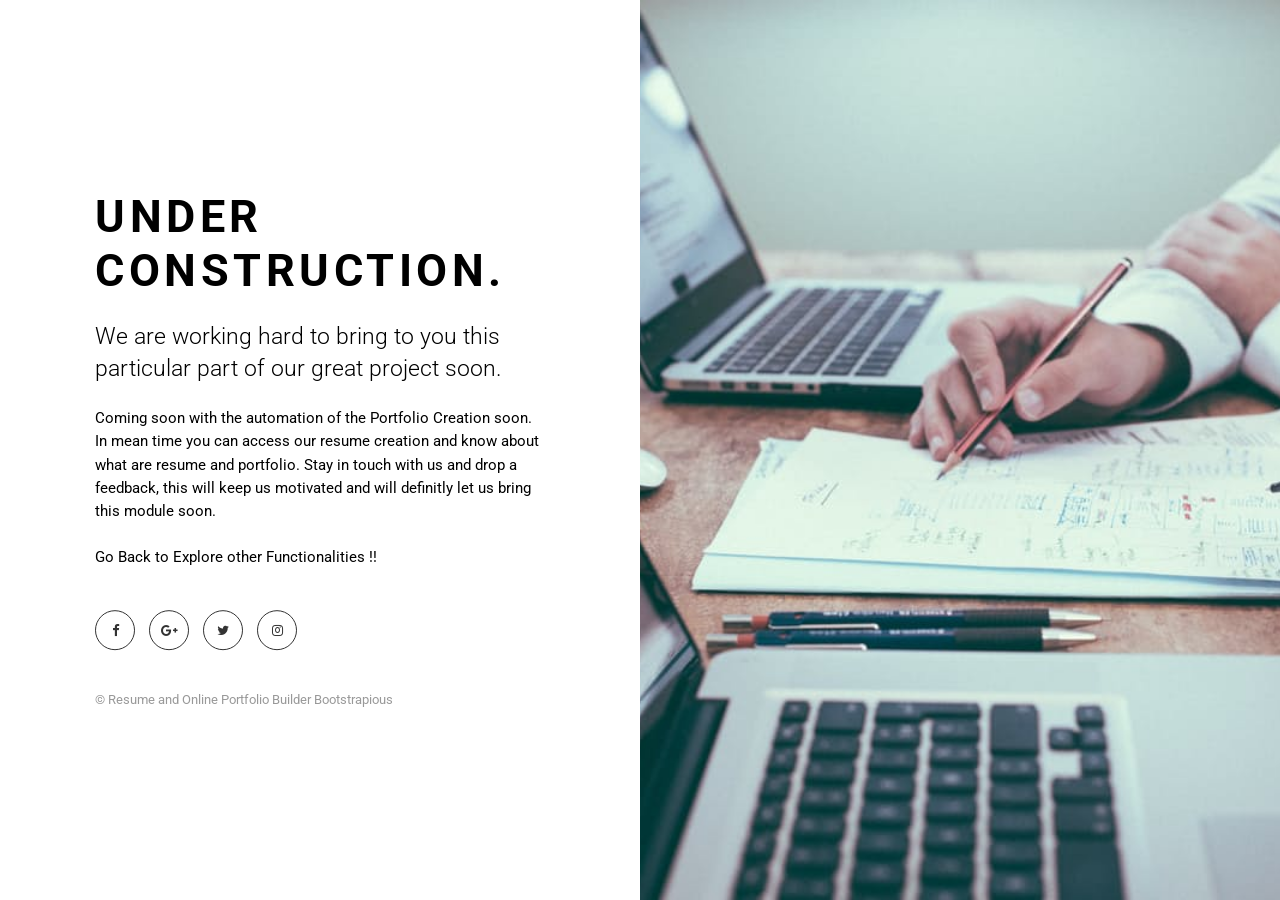
<file: UnderConstruction/index.html>
<!DOCTYPE html>
<html>
  <head>
    <meta charset="utf-8">
    <meta http-equiv="X-UA-Compatible" content="IE=edge">
    <title>Bootstrap Under Construction - Template by Bootstrapious.com</title>
    <meta name="description" content="">
    <meta name="viewport" content="width=device-width, initial-scale=1">
    <meta name="robots" content="all,follow">
    <!-- Bootstrap CSS-->
    <link rel="stylesheet" href="css/bootstrap.min.css">
    <!-- Font Awesome CSS-->
    <link rel="stylesheet" href="css/font-awesome.min.css">
    <!-- Google fonts - Roboto for copy, Montserrat for headings-->
    <link rel="stylesheet" href="http://fonts.googleapis.com/css?family=Roboto:300,400,700">
    <!-- theme stylesheet-->
    <link rel="stylesheet" href="css/style.default.css" id="theme-stylesheet">
    <!-- Custom stylesheet - for your changes-->
    <link rel="stylesheet" href="css/custom.css">
    <!-- Favicon-->
    <link rel="shortcut icon" href="favicon.png">
    <!-- Tweaks for older IEs--><!--[if lt IE 9]>
        <script src="https://oss.maxcdn.com/html5shiv/3.7.2/html5shiv.min.js"></script>
        <script src="https://oss.maxcdn.com/respond/1.4.2/respond.min.js"></script><![endif]-->
  </head>
  <body>
    <div class="container-fluid">
      <div class="row intro">
        <div class="col-md-6 col-sm-8 intro-left"> 
          <div class="intro-left-content">
            <p></p>
            <h1>Under construction.</h1>
            <p class="lead">We are working hard to bring to you this particular part of our great project soon.</p>
            <p>Coming soon with the automation of the Portfolio Creation soon. In mean time you can access our resume creation and know about what are resume and portfolio. Stay in touch with us and drop a feedback, this will keep us motivated and will definitly let us bring this module soon.</p>
              
              <p>Go Back to Explore other Functionalities !! </p>
            <p class="social"><a href="https://www.facebook.com/9039AS" class="external facebook"><i class="fa fa-facebook"></i></a>
                <a href="https://plus.google.com/u/0/111420439909743483241" class="external gplus"><i class="fa fa-google-plus"></i></a>
                <a href="https://twitter.com/ansh07shiv" class="external twitter"><i class="fa fa-twitter"></i></a>
                <a href="https://www.instagram.com/ansh._.shiv/" title="" class="external instagram"><i class="fa fa-instagram"></i></a>
                </p>
            <p class="credit">&copy; Resume and Online Portfolio Builder <a href="https://bootstrapious.com/coming-soon-themes" class="external">Bootstrapious</a>  </p>
            <!-- Please do not remove the backlink to bootstrapious unless you support us at http://bootstrapious.com/donate. It is part of the license conditions. Thanks for understanding :) -->
          </div>
        </div>
        <div style="background-image: url('img/pexels-photo-40120.jpg');" class="col-md-6 col-sm-4 intro-right background-gray"></div>
      </div>
    </div>
    <!-- Javascript files-->
    <script src="https://ajax.googleapis.com/ajax/libs/jquery/1.11.0/jquery.min.js"></script>
    <script src="js/bootstrap.min.js"></script>
    <script src="js/jquery.cookie.js"> </script>
    <script src="js/front.js"></script>
    <!-- Google Analytics: change UA-XXXXX-X to be your site's ID.-->
    <!---->
    <script>
      (function(b,o,i,l,e,r){b.GoogleAnalyticsObject=l;b[l]||(b[l]=
      function(){(b[l].q=b[l].q||[]).push(arguments)});b[l].l=+new Date;
      e=o.createElement(i);r=o.getElementsByTagName(i)[0];
      e.src='//www.google-analytics.com/analytics.js';
      r.parentNode.insertBefore(e,r)}(window,document,'script','ga'));
      ga('create','UA-XXXXX-X');ga('send','pageview');
    </script>
  </body>
</html>
</file>
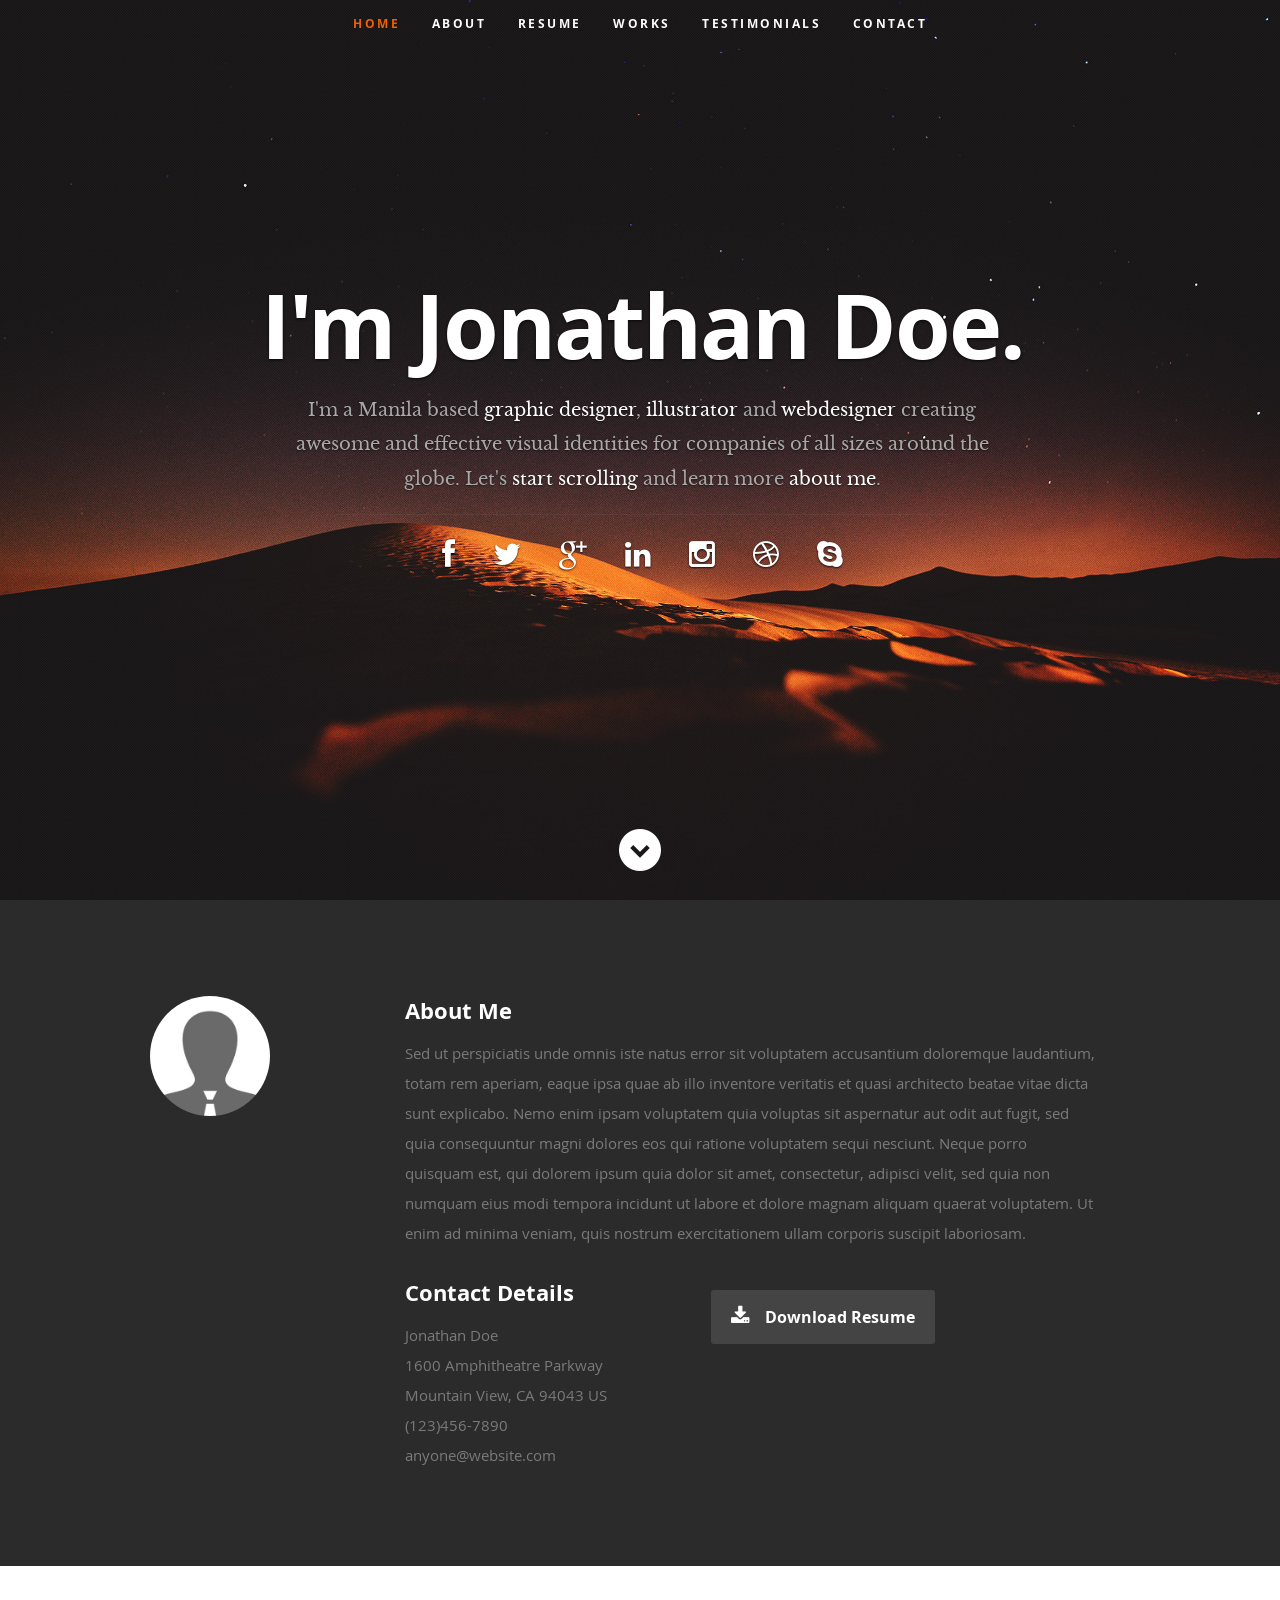
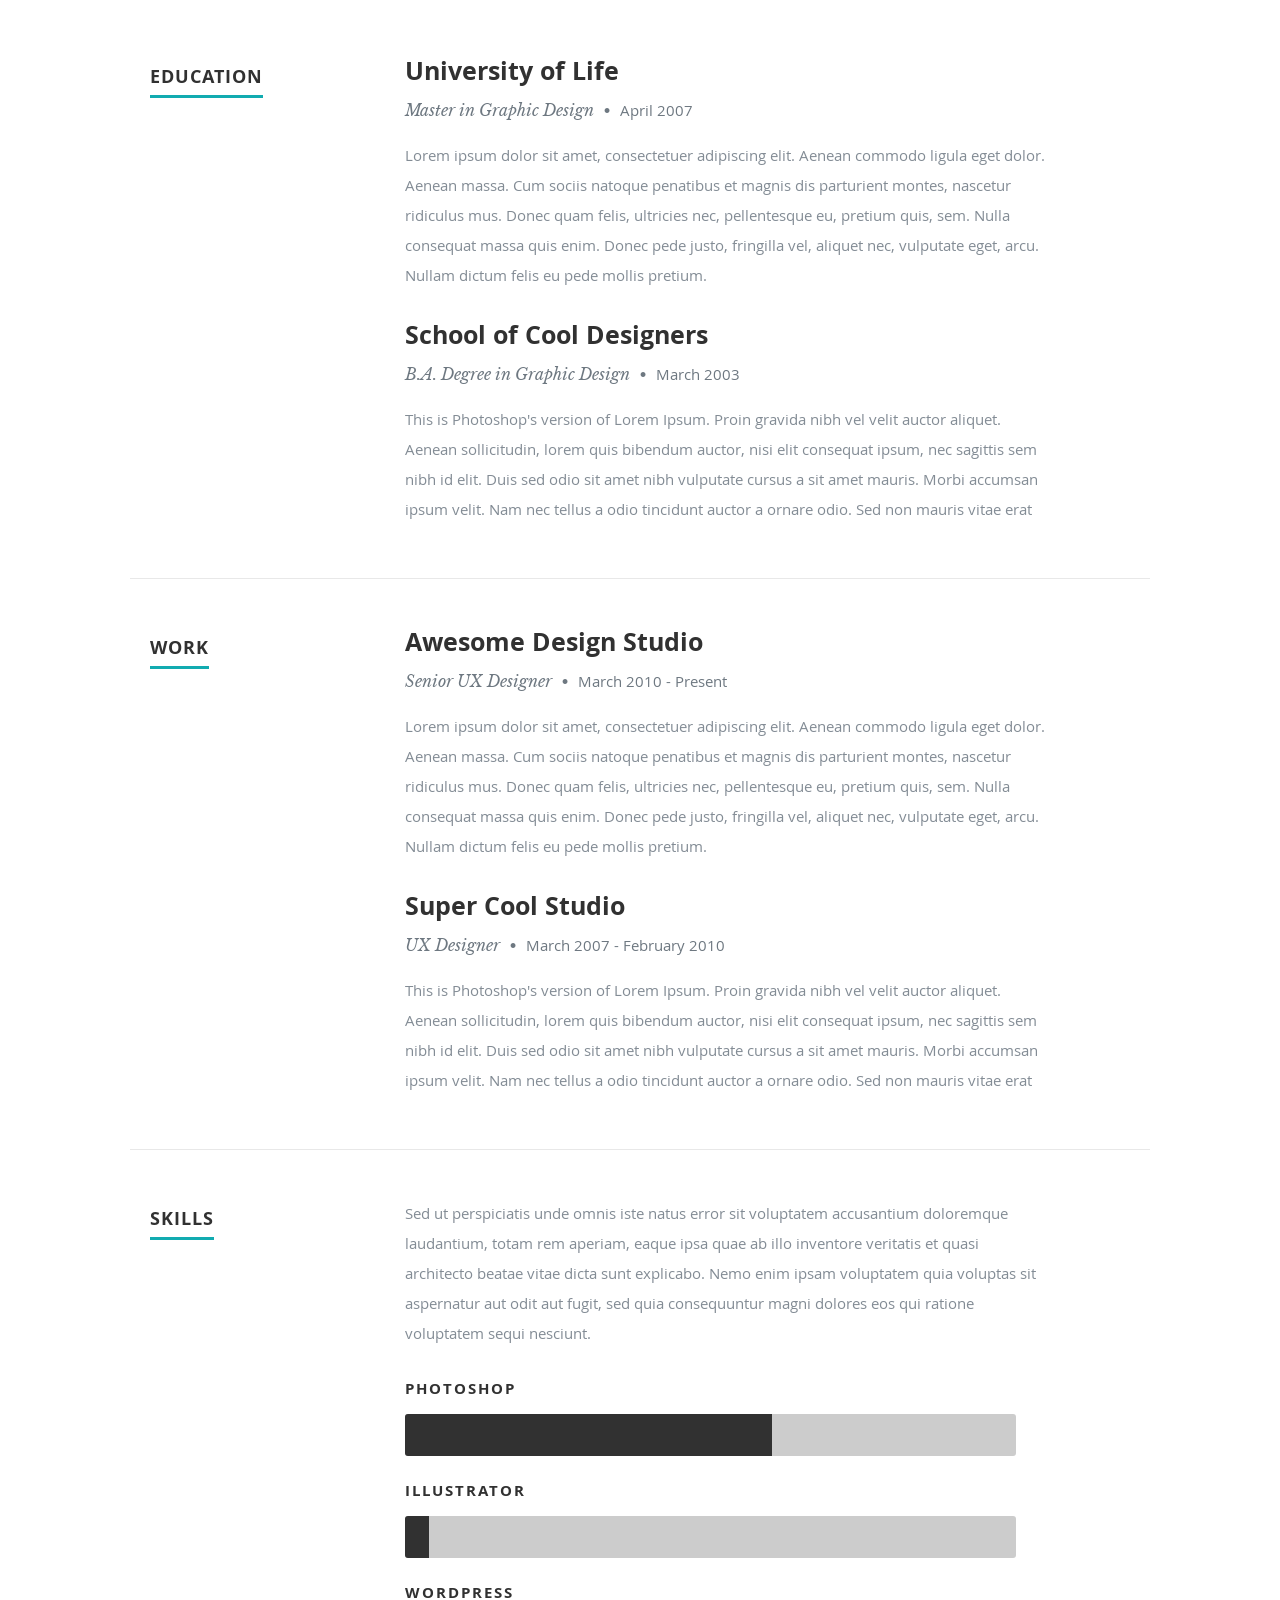
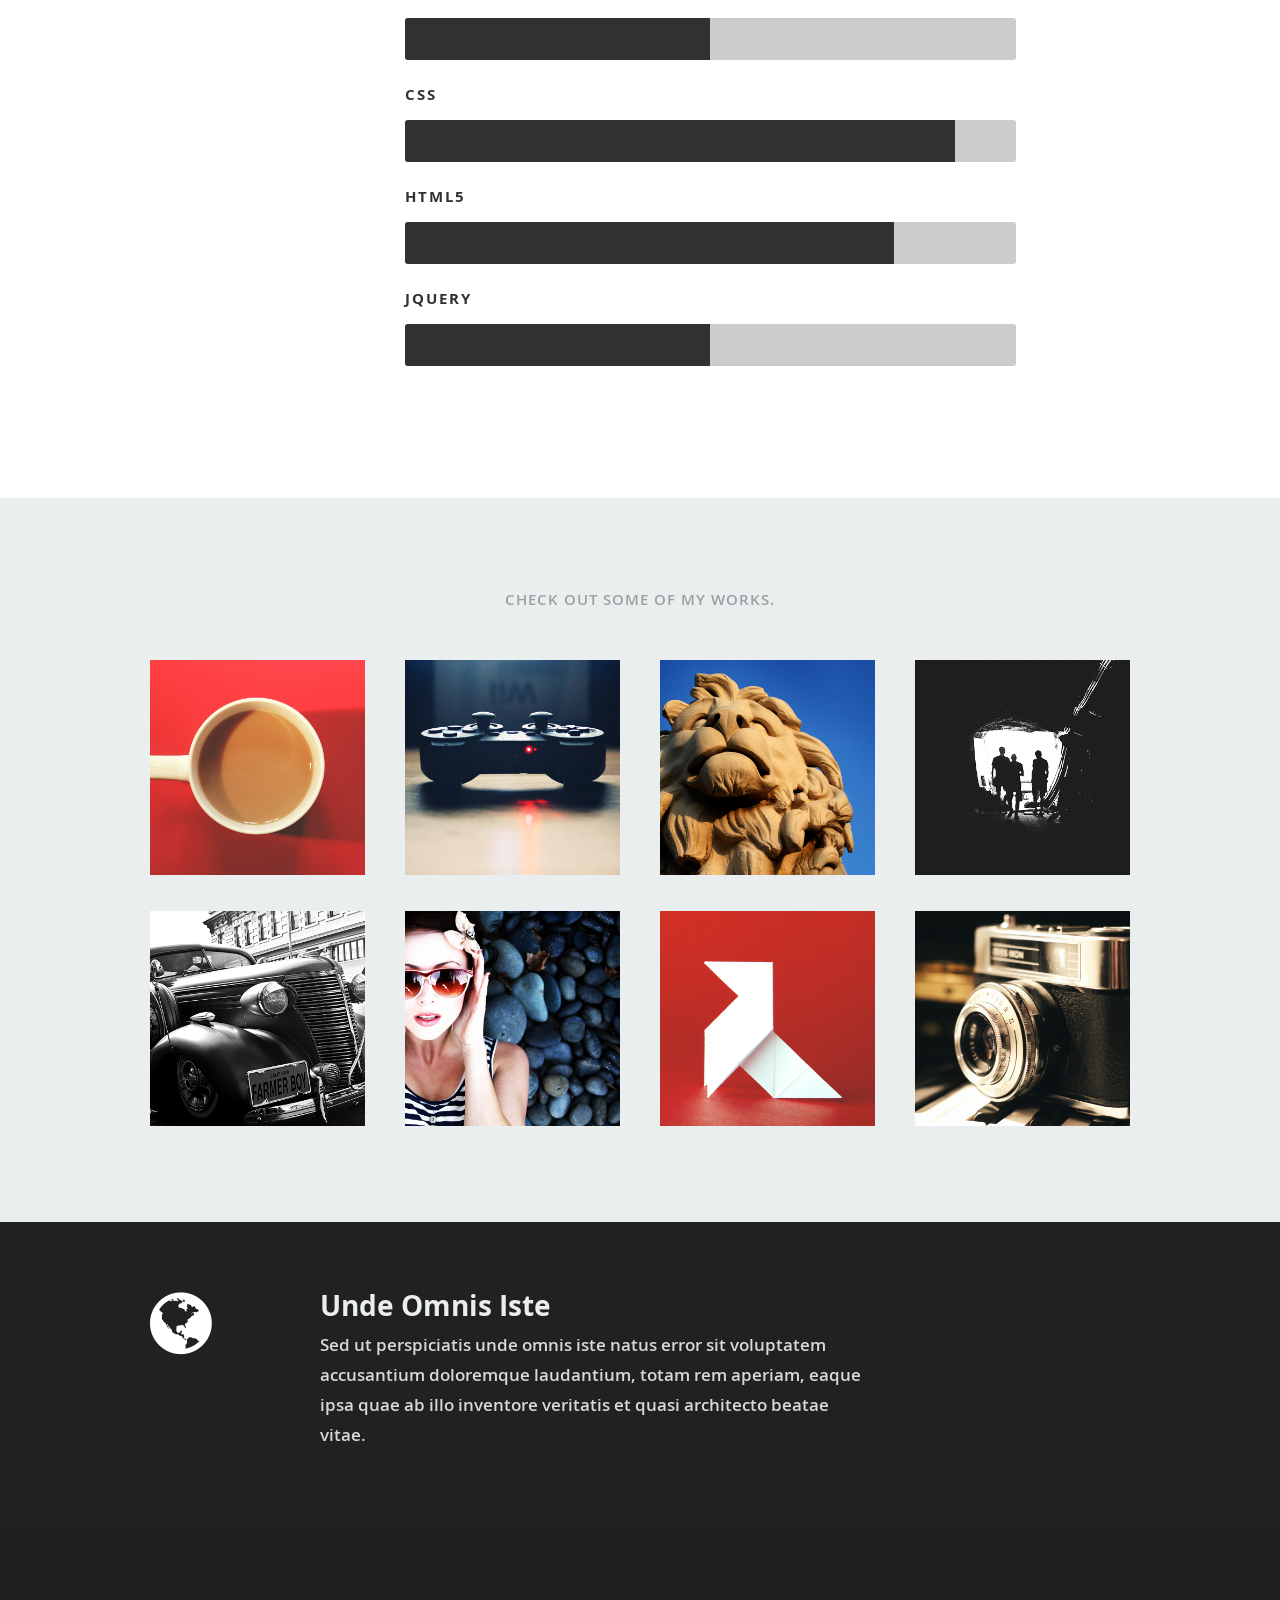
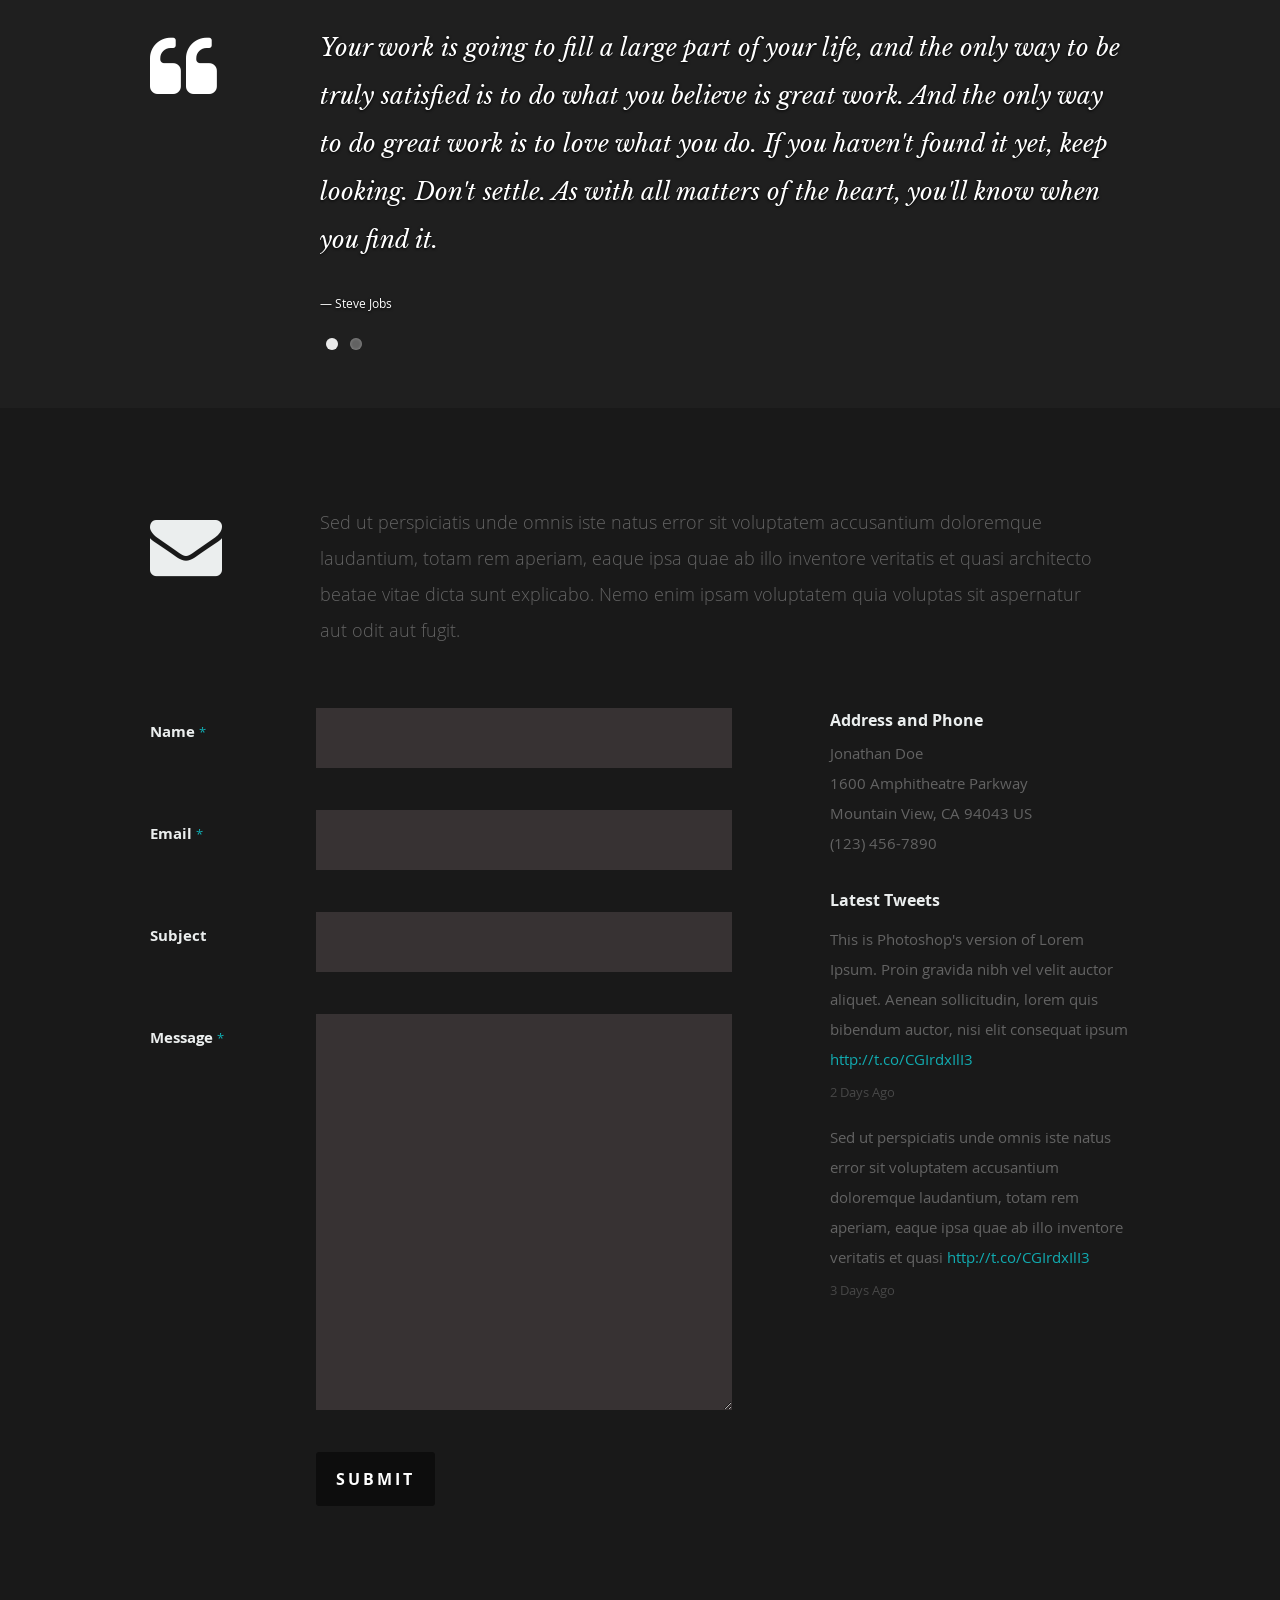
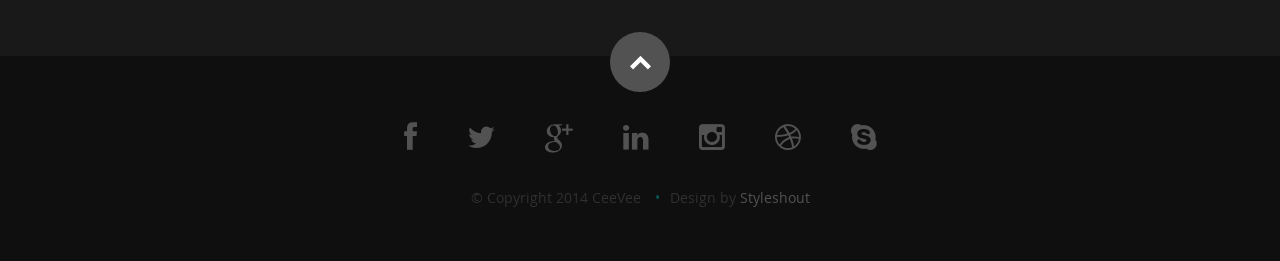
<file: PortfolioCreate/PortfolioTemplates/ceevee/index.html>
<?PHP
	session_start();
    if(isset($_POST['generatePortfolio'])){
?>

<!DOCTYPE html>
<!--[if lt IE 8 ]><html class="no-js ie ie7" lang="en"> <![endif]-->
<!--[if IE 8 ]><html class="no-js ie ie8" lang="en"> <![endif]-->
<!--[if (gte IE 8)|!(IE)]><!--><html class="no-js" lang="en"> <!--<![endif]-->
<head>

   <!--- Basic Page Needs
   ================================================== -->
   <meta charset="utf-8">
	<title>Ceevee - Free Responsive HTML5/CSS3 Template</title>
	<meta name="description" content="">
	<meta name="author" content="">

   <!-- Mobile Specific Metas
   ================================================== -->
	<meta name="viewport" content="width=device-width, initial-scale=1, maximum-scale=1">

	<!-- CSS
    ================================================== -->
   <link rel="stylesheet" href="css/default.css">
	<link rel="stylesheet" href="css/layout.css">
   <link rel="stylesheet" href="css/media-queries.css">
   <link rel="stylesheet" href="css/magnific-popup.css">

   <!-- Script
   ================================================== -->
	<script src="js/modernizr.js"></script>

   <!-- Favicons
	================================================== -->
	<link rel="shortcut icon" href="favicon.png" >

</head>

<body>

   <!-- Header
   ================================================== -->
   <header id="home">

      <nav id="nav-wrap">

         <a class="mobile-btn" href="#nav-wrap" title="Show navigation">Show navigation</a>
	      <a class="mobile-btn" href="#" title="Hide navigation">Hide navigation</a>

         <ul id="nav" class="nav">
            <li class="current"><a class="smoothscroll" href="#home">Home</a></li>
            <li><a class="smoothscroll" href="#about">About</a></li>
	         <li><a class="smoothscroll" href="#resume">Resume</a></li>
            <li><a class="smoothscroll" href="#portfolio">Works</a></li>
            <li><a class="smoothscroll" href="#testimonials">Testimonials</a></li>
            <li><a class="smoothscroll" href="#contact">Contact</a></li>
         </ul> <!-- end #nav -->

      </nav> <!-- end #nav-wrap -->

      <div class="row banner">
         <div class="banner-text">
            <h1 class="responsive-headline">I'm Jonathan Doe.</h1>
            <h3>I'm a Manila based <span>graphic designer</span>, <span>illustrator</span> and <span>webdesigner</span> creating awesome and
            effective visual identities for companies of all sizes around the globe. Let's <a class="smoothscroll" href="#about">start scrolling</a>
            and learn more <a class="smoothscroll" href="#about">about me</a>.</h3>
            <hr />
            <ul class="social">
               <li><a href="#"><i class="fa fa-facebook"></i></a></li>
               <li><a href="#"><i class="fa fa-twitter"></i></a></li>
               <li><a href="#"><i class="fa fa-google-plus"></i></a></li>
               <li><a href="#"><i class="fa fa-linkedin"></i></a></li>
               <li><a href="#"><i class="fa fa-instagram"></i></a></li>
               <li><a href="#"><i class="fa fa-dribbble"></i></a></li>
               <li><a href="#"><i class="fa fa-skype"></i></a></li>
            </ul>
         </div>
      </div>

      <p class="scrolldown">
         <a class="smoothscroll" href="#about"><i class="icon-down-circle"></i></a>
      </p>

   </header> <!-- Header End -->


   <!-- About Section
   ================================================== -->
   <section id="about">

      <div class="row">

         <div class="three columns">

            <img class="profile-pic"  src="images/profilepic.jpg" alt="" />

         </div>

         <div class="nine columns main-col">

            <h2>About Me</h2>

            <p>Sed ut perspiciatis unde omnis iste natus error sit voluptatem accusantium doloremque laudantium, totam rem aperiam,
            eaque ipsa quae ab illo inventore veritatis et quasi architecto beatae vitae dicta sunt explicabo. Nemo enim ipsam
            voluptatem quia voluptas sit aspernatur aut odit aut fugit, sed quia consequuntur magni dolores eos qui ratione
            voluptatem sequi nesciunt. Neque porro quisquam est, qui dolorem ipsum quia dolor sit amet, consectetur, adipisci velit,
            sed quia non numquam eius modi tempora incidunt ut labore et dolore magnam aliquam quaerat voluptatem.
            Ut enim ad minima veniam, quis nostrum exercitationem ullam corporis suscipit laboriosam.
            </p>

            <div class="row">

               <div class="columns contact-details">

                  <h2>Contact Details</h2>
                  <p class="address">
						   <span>Jonathan Doe</span><br>
						   <span>1600 Amphitheatre Parkway<br>
						         Mountain View, CA 94043 US
                     </span><br>
						   <span>(123)456-7890</span><br>
                     <span>anyone@website.com</span>
					   </p>

               </div>

               <div class="columns download">
                  <p>
                     <a href="#" class="button"><i class="fa fa-download"></i>Download Resume</a>
                  </p>
               </div>

            </div> <!-- end row -->

         </div> <!-- end .main-col -->

      </div>

   </section> <!-- About Section End-->


   <!-- Resume Section
   ================================================== -->
   <section id="resume">

      <!-- Education
      ----------------------------------------------- -->
      <div class="row education">

         <div class="three columns header-col">
            <h1><span>Education</span></h1>
         </div>

         <div class="nine columns main-col">

            <div class="row item">

               <div class="twelve columns">

                  <h3>University of Life</h3>
                  <p class="info">Master in Graphic Design <span>&bull;</span> <em class="date">April 2007</em></p>

                  <p>
                  Lorem ipsum dolor sit amet, consectetuer adipiscing elit. Aenean commodo ligula eget dolor. Aenean massa.
                  Cum sociis natoque penatibus et magnis dis parturient montes, nascetur ridiculus mus. Donec quam felis,
                  ultricies nec, pellentesque eu, pretium quis, sem. Nulla consequat massa quis enim.
                  Donec pede justo, fringilla vel, aliquet nec, vulputate eget, arcu. Nullam dictum felis eu pede mollis pretium.
                  </p>

               </div>

            </div> <!-- item end -->

            <div class="row item">

               <div class="twelve columns">

                  <h3>School of Cool Designers</h3>
                  <p class="info">B.A. Degree in Graphic Design <span>&bull;</span> <em class="date">March 2003</em></p>

                  <p>
                  This is Photoshop's version  of Lorem Ipsum. Proin gravida nibh vel velit auctor aliquet.
                  Aenean sollicitudin, lorem quis bibendum auctor, nisi elit consequat ipsum, nec sagittis sem
                  nibh id elit. Duis sed odio sit amet nibh vulputate cursus a sit amet mauris. Morbi accumsan
                  ipsum velit. Nam nec tellus a odio tincidunt auctor a ornare odio. Sed non  mauris vitae erat
                  </p>

               </div>

            </div> <!-- item end -->

         </div> <!-- main-col end -->

      </div> <!-- End Education -->


      <!-- Work
      ----------------------------------------------- -->
      <div class="row work">

         <div class="three columns header-col">
            <h1><span>Work</span></h1>
         </div>

         <div class="nine columns main-col">

            <div class="row item">

               <div class="twelve columns">

                  <h3>Awesome Design Studio</h3>
                  <p class="info">Senior UX Designer <span>&bull;</span> <em class="date">March 2010 - Present</em></p>

                  <p>
                  Lorem ipsum dolor sit amet, consectetuer adipiscing elit. Aenean commodo ligula eget dolor. Aenean massa.
                  Cum sociis natoque penatibus et magnis dis parturient montes, nascetur ridiculus mus. Donec quam felis,
                  ultricies nec, pellentesque eu, pretium quis, sem. Nulla consequat massa quis enim.
                  Donec pede justo, fringilla vel, aliquet nec, vulputate eget, arcu. Nullam dictum felis eu pede mollis pretium.
                  </p>

               </div>

            </div> <!-- item end -->

            <div class="row item">

               <div class="twelve columns">

                  <h3>Super Cool Studio</h3>
                  <p class="info">UX Designer <span>&bull;</span> <em class="date">March 2007 - February 2010</em></p>

                  <p>
                  This is Photoshop's version  of Lorem Ipsum. Proin gravida nibh vel velit auctor aliquet.
                  Aenean sollicitudin, lorem quis bibendum auctor, nisi elit consequat ipsum, nec sagittis sem
                  nibh id elit. Duis sed odio sit amet nibh vulputate cursus a sit amet mauris. Morbi accumsan
                  ipsum velit. Nam nec tellus a odio tincidunt auctor a ornare odio. Sed non  mauris vitae erat
                  </p>

               </div>

            </div> <!-- item end -->

         </div> <!-- main-col end -->

      </div> <!-- End Work -->


      <!-- Skills
      ----------------------------------------------- -->
      <div class="row skill">

         <div class="three columns header-col">
            <h1><span>Skills</span></h1>
         </div>

         <div class="nine columns main-col">

            <p>Sed ut perspiciatis unde omnis iste natus error sit voluptatem accusantium doloremque laudantium, totam rem aperiam,
            eaque ipsa quae ab illo inventore veritatis et quasi architecto beatae vitae dicta sunt explicabo. Nemo enim ipsam
            voluptatem quia voluptas sit aspernatur aut odit aut fugit, sed quia consequuntur magni dolores eos qui ratione
            voluptatem sequi nesciunt.
            </p>

				<div class="bars">

				   <ul class="skills">
					   <li><span class="bar-expand photoshop"></span><em>Photoshop</em></li>
                  <li><span class="bar-expand illustrator"></span><em>Illustrator</em></li>
						<li><span class="bar-expand wordpress"></span><em>Wordpress</em></li>
						<li><span class="bar-expand css"></span><em>CSS</em></li>
						<li><span class="bar-expand html5"></span><em>HTML5</em></li>
                  <li><span class="bar-expand jquery"></span><em>jQuery</em></li>
					</ul>

				</div><!-- end skill-bars -->

			</div> <!-- main-col end -->

      </div> <!-- End skills -->

   </section> <!-- Resume Section End-->


   <!-- Portfolio Section
   ================================================== -->
   <section id="portfolio">

      <div class="row">

         <div class="twelve columns collapsed">

            <h1>Check Out Some of My Works.</h1>

            <!-- portfolio-wrapper -->
            <div id="portfolio-wrapper" class="bgrid-quarters s-bgrid-thirds cf">

          	   <div class="columns portfolio-item">
                  <div class="item-wrap">

                     <a href="#modal-01" title="">
                        <img alt="" src="images/portfolio/coffee.jpg">
                        <div class="overlay">
                           <div class="portfolio-item-meta">
          					      <h5>Coffee</h5>
                              <p>Illustrration</p>
          					   </div>
                        </div>
                        <div class="link-icon"><i class="icon-plus"></i></div>
                     </a>

                  </div>
          		</div> <!-- item end -->

               <div class="columns portfolio-item">
                  <div class="item-wrap">

                     <a href="#modal-02" title="">
                        <img alt="" src="images/portfolio/console.jpg">
                        <div class="overlay">
                           <div class="portfolio-item-meta">
          					      <h5>Console</h5>
                              <p>Web Development</p>
          					   </div>
                        </div>
                        <div class="link-icon"><i class="icon-plus"></i></div>
                     </a>

                  </div>
          		</div> <!-- item end -->

               <div class="columns portfolio-item">
                  <div class="item-wrap">

                     <a href="#modal-03" title="">
                        <img alt="" src="images/portfolio/judah.jpg">
                        <div class="overlay">
                           <div class="portfolio-item-meta">
          					      <h5>Judah</h5>
                              <p>Webdesign</p>
          					   </div>
                        </div>
                        <div class="link-icon"><i class="icon-plus"></i></div>
                     </a>

                  </div>
          		</div> <!-- item end -->

               <div class="columns portfolio-item">
                  <div class="item-wrap">

                     <a href="#modal-04" title="">
                        <img alt="" src="images/portfolio/into-the-light.jpg">
                        <div class="overlay">
                           <div class="portfolio-item-meta">
          					      <h5>Into The Light</h5>
                              <p>Photography</p>
          					   </div>
                        </div>
                        <div class="link-icon"><i class="icon-plus"></i></div>
                     </a>

                  </div>
          		</div> <!-- item end -->

               <div class="columns portfolio-item">
                  <div class="item-wrap">

                     <a href="#modal-05" title="">
                        <img alt="" src="images/portfolio/farmerboy.jpg">
                        <div class="overlay">
                           <div class="portfolio-item-meta">
          					      <h5>Farmer Boy</h5>
                              <p>Branding</p>
          					   </div>
                        </div>
                        <div class="link-icon"><i class="icon-plus"></i></div>
                     </a>

                  </div>
          		</div> <!-- item end -->

               <div class="columns portfolio-item">
                  <div class="item-wrap">

                     <a href="#modal-06" title="">
                        <img alt="" src="images/portfolio/girl.jpg">
                        <div class="overlay">
                           <div class="portfolio-item-meta">
          					      <h5>Girl</h5>
                              <p>Photography</p>
          					   </div>
                        </div>
                        <div class="link-icon"><i class="icon-plus"></i></div>
                     </a>

                  </div>
          		</div> <!-- item end -->

               <div class="columns portfolio-item">
                  <div class="item-wrap">

                     <a href="#modal-07" title="">
                        <img alt="" src="images/portfolio/origami.jpg">
                        <div class="overlay">
                           <div class="portfolio-item-meta">
          					      <h5>Origami</h5>
                              <p>Illustrration</p>
          					   </div>
                        </div>
                        <div class="link-icon"><i class="icon-plus"></i></div>
                     </a>

                  </div>
          		</div> <!-- item end -->

               <div class="columns portfolio-item">
                  <div class="item-wrap">

                     <a href="#modal-08" title="">
                        <img alt="" src="images/portfolio/retrocam.jpg">
                        <div class="overlay">
                           <div class="portfolio-item-meta">
          					      <h5>Retrocam</h5>
                              <p>Web Development</p>
          					   </div>
                        </div>
                        <div class="link-icon"><i class="icon-plus"></i></div>
                     </a>

                  </div>
          		</div>  <!-- item end -->

            </div> <!-- portfolio-wrapper end -->

         </div> <!-- twelve columns end -->


         <!-- Modal Popup
	      --------------------------------------------------------------- -->

         <div id="modal-01" class="popup-modal mfp-hide">

		      <img class="scale-with-grid" src="images/portfolio/modals/m-coffee.jpg" alt="" />

		      <div class="description-box">
			      <h4>Coffee Cup</h4>
			      <p>Proin gravida nibh vel velit auctor aliquet. Aenean sollicitudin, lorem quis bibendum auctor, nisi elit consequat ipsum, nec sagittis sem nibh id elit.</p>
               <span class="categories"><i class="fa fa-tag"></i>Branding, Webdesign</span>
		      </div>

            <div class="link-box">
               <a href="http://www.behance.net" target="_blank">Details</a>
		         <a class="popup-modal-dismiss">Close</a>
            </div>

	      </div><!-- modal-01 End -->

         <div id="modal-02" class="popup-modal mfp-hide">

		      <img class="scale-with-grid" src="images/portfolio/modals/m-console.jpg" alt="" />

		      <div class="description-box">
			      <h4>Console</h4>
			      <p>Proin gravida nibh vel velit auctor aliquet. Aenean sollicitudin, lorem quis bibendum auctor, nisi elit consequat ipsum, nec sagittis sem nibh id elit.</p>
               <span class="categories"><i class="fa fa-tag"></i>Branding, Web Development</span>
		      </div>

            <div class="link-box">
               <a href="http://www.behance.net" target="_blank">Details</a>
		         <a class="popup-modal-dismiss">Close</a>
            </div>

	      </div><!-- modal-02 End -->

         <div id="modal-03" class="popup-modal mfp-hide">

		      <img class="scale-with-grid" src="images/portfolio/modals/m-judah.jpg" alt="" />

		      <div class="description-box">
			      <h4>Judah</h4>
			      <p>Proin gravida nibh vel velit auctor aliquet. Aenean sollicitudin, lorem quis bibendum auctor, nisi elit consequat ipsum, nec sagittis sem nibh id elit.</p>
               <span class="categories"><i class="fa fa-tag"></i>Branding</span>
		      </div>

            <div class="link-box">
               <a href="http://www.behance.net" target="_blank">Details</a>
		         <a class="popup-modal-dismiss">Close</a>
            </div>

	      </div><!-- modal-03 End -->

         <div id="modal-04" class="popup-modal mfp-hide">

		      <img class="scale-with-grid" src="images/portfolio/modals/m-intothelight.jpg" alt="" />

		      <div class="description-box">
			      <h4>Into the Light</h4>
			      <p>Proin gravida nibh vel velit auctor aliquet. Aenean sollicitudin, lorem quis bibendum auctor, nisi elit consequat ipsum, nec sagittis sem nibh id elit.</p>
               <span class="categories"><i class="fa fa-tag"></i>Photography</span>
		      </div>

            <div class="link-box">
               <a href="http://www.behance.net" target="_blank">Details</a>
		         <a class="popup-modal-dismiss">Close</a>
            </div>

	      </div><!-- modal-04 End -->

         <div id="modal-05" class="popup-modal mfp-hide">

		      <img class="scale-with-grid" src="images/portfolio/modals/m-farmerboy.jpg" alt="" />

		      <div class="description-box">
			      <h4>Farmer Boy</h4>
			      <p>Proin gravida nibh vel velit auctor aliquet. Aenean sollicitudin, lorem quis bibendum auctor, nisi elit consequat ipsum, nec sagittis sem nibh id elit.</p>
               <span class="categories"><i class="fa fa-tag"></i>Branding, Webdesign</span>
		      </div>

            <div class="link-box">
               <a href="http://www.behance.net" target="_blank">Details</a>
		         <a class="popup-modal-dismiss">Close</a>
            </div>

	      </div><!-- modal-05 End -->

         <div id="modal-06" class="popup-modal mfp-hide">

		      <img class="scale-with-grid" src="images/portfolio/modals/m-girl.jpg" alt="" />

		      <div class="description-box">
			      <h4>Girl</h4>
			      <p>Proin gravida nibh vel velit auctor aliquet. Aenean sollicitudin, lorem quis bibendum auctor, nisi elit consequat ipsum, nec sagittis sem nibh id elit.</p>
               <span class="categories"><i class="fa fa-tag"></i>Photography</span>
		      </div>

            <div class="link-box">
               <a href="http://www.behance.net" target="_blank">Details</a>
		         <a class="popup-modal-dismiss">Close</a>
            </div>

	      </div><!-- modal-06 End -->

         <div id="modal-07" class="popup-modal mfp-hide">

		      <img class="scale-with-grid" src="images/portfolio/modals/m-origami.jpg" alt="" />

		      <div class="description-box">
			      <h4>Origami</h4>
			      <p>Proin gravida nibh vel velit auctor aliquet. Aenean sollicitudin, lorem quis bibendum auctor, nisi elit consequat ipsum, nec sagittis sem nibh id elit.</p>
               <span class="categories"><i class="fa fa-tag"></i>Branding, Illustration</span>
		      </div>

            <div class="link-box">
               <a href="http://www.behance.net" target="_blank">Details</a>
		         <a class="popup-modal-dismiss">Close</a>
            </div>

	      </div><!-- modal-07 End -->

         <div id="modal-08" class="popup-modal mfp-hide">

		      <img class="scale-with-grid" src="images/portfolio/modals/m-retrocam.jpg" alt="" />

		      <div class="description-box">
			      <h4>Retrocam</h4>
			      <p>Proin gravida nibh vel velit auctor aliquet. Aenean sollicitudin, lorem quis bibendum auctor, nisi elit consequat ipsum, nec sagittis sem nibh id elit.</p>
               <span class="categories"><i class="fa fa-tag"></i>Webdesign, Photography</span>
		      </div>

            <div class="link-box">
               <a href="http://www.behance.net" target="_blank">Details</a>
		         <a class="popup-modal-dismiss">Close</a>
            </div>

	      </div><!-- modal-01 End -->


      </div> <!-- row End -->

   </section> <!-- Portfolio Section End-->


   <!-- Call-To-Action Section
   ================================================== -->
   <section id="call-to-action">

      <div class="row">

         <div class="two columns header-col">

            <h1><span>Get Hosting.</span></h1>

         </div>

         <div class="seven columns">

            <h2><span class="lead">Unde Omnis Iste</span></h2>
            <p><span class="lead">Sed ut perspiciatis unde omnis iste natus error sit voluptatem accusantium doloremque laudantium, totam rem aperiam,
            eaque ipsa quae ab illo inventore veritatis et quasi architecto beatae vitae. </span></p>

         </div>

         <div class="three columns action">



         </div>

      </div>

   </section> <!-- Call-To-Action Section End-->


   <!-- Testimonials Section
   ================================================== -->
   <section id="testimonials">

      <div class="text-container">

         <div class="row">

            <div class="two columns header-col">

               <h1><span>Client Testimonials</span></h1>

            </div>

            <div class="ten columns flex-container">

               <div class="flexslider">

                  <ul class="slides">

                     <li>
                        <blockquote>
                           <p>Your work is going to fill a large part of your life, and the only way to be truly satisfied is
                           to do what you believe is great work. And the only way to do great work is to love what you do.
                           If you haven't found it yet, keep looking. Don't settle. As with all matters of the heart, you'll know when you find it.
                           </p>
                           <cite>Steve Jobs</cite>
                        </blockquote>
                     </li> <!-- slide ends -->

                     <li>
                        <blockquote>
                           <p>This is Photoshop's version  of Lorem Ipsum. Proin gravida nibh vel velit auctor aliquet.
                           Aenean sollicitudin, lorem quis bibendum auctor, nisi elit consequat ipsum, nec sagittis sem
                           nibh id elit. Duis sed odio sit amet nibh vulputate cursus a sit amet mauris.
                           </p>
                           <cite>Mr. Adobe</cite>
                        </blockquote>
                     </li> <!-- slide ends -->

                  </ul>

               </div> <!-- div.flexslider ends -->

            </div> <!-- div.flex-container ends -->

         </div> <!-- row ends -->

       </div>  <!-- text-container ends -->

   </section> <!-- Testimonials Section End-->


   <!-- Contact Section
   ================================================== -->
   <section id="contact">

         <div class="row section-head">

            <div class="two columns header-col">

               <h1><span>Get In Touch.</span></h1>

            </div>

            <div class="ten columns">

                  <p class="lead">Sed ut perspiciatis unde omnis iste natus error sit voluptatem accusantium doloremque laudantium, totam rem aperiam,
                  eaque ipsa quae ab illo inventore veritatis et quasi architecto beatae vitae dicta sunt explicabo. Nemo enim ipsam
                  voluptatem quia voluptas sit aspernatur aut odit aut fugit.
                  </p>

            </div>

         </div>

         <div class="row">

            <div class="eight columns">

               <!-- form -->
               <form action="" method="post" id="contactForm" name="contactForm">
					<fieldset>

                  <div>
						   <label for="contactName">Name <span class="required">*</span></label>
						   <input type="text" value="" size="35" id="contactName" name="contactName">
                  </div>

                  <div>
						   <label for="contactEmail">Email <span class="required">*</span></label>
						   <input type="text" value="" size="35" id="contactEmail" name="contactEmail">
                  </div>

                  <div>
						   <label for="contactSubject">Subject</label>
						   <input type="text" value="" size="35" id="contactSubject" name="contactSubject">
                  </div>

                  <div>
                     <label for="contactMessage">Message <span class="required">*</span></label>
                     <textarea cols="50" rows="15" id="contactMessage" name="contactMessage"></textarea>
                  </div>

                  <div>
                     <button class="submit">Submit</button>
                     <span id="image-loader">
                        <img alt="" src="images/loader.gif">
                     </span>
                  </div>

					</fieldset>
				   </form> <!-- Form End -->

               <!-- contact-warning -->
               <div id="message-warning"> Error boy</div>
               <!-- contact-success -->
				   <div id="message-success">
                  <i class="fa fa-check"></i>Your message was sent, thank you!<br>
				   </div>

            </div>


            <aside class="four columns footer-widgets">

               <div class="widget widget_contact">

					   <h4>Address and Phone</h4>
					   <p class="address">
						   Jonathan Doe<br>
						   1600 Amphitheatre Parkway <br>
						   Mountain View, CA 94043 US<br>
						   <span>(123) 456-7890</span>
					   </p>

				   </div>

               <div class="widget widget_tweets">

                  <h4 class="widget-title">Latest Tweets</h4>

                  <ul id="twitter">
                     <li>
                        <span>
                        This is Photoshop's version  of Lorem Ipsum. Proin gravida nibh vel velit auctor aliquet.
                        Aenean sollicitudin, lorem quis bibendum auctor, nisi elit consequat ipsum
                        <a href="#">http://t.co/CGIrdxIlI3</a>
                        </span>
                        <b><a href="#">2 Days Ago</a></b>
                     </li>
                     <li>
                        <span>
                        Sed ut perspiciatis unde omnis iste natus error sit voluptatem accusantium doloremque laudantium, totam rem aperiam,
                        eaque ipsa quae ab illo inventore veritatis et quasi
                        <a href="#">http://t.co/CGIrdxIlI3</a>
                        </span>
                        <b><a href="#">3 Days Ago</a></b>
                     </li>
                  </ul>

		         </div>

            </aside>

      </div>

   </section> <!-- Contact Section End-->


   <!-- footer
   ================================================== -->
   <footer>

      <div class="row">

         <div class="twelve columns">

            <ul class="social-links">
               <li><a href="#"><i class="fa fa-facebook"></i></a></li>
               <li><a href="#"><i class="fa fa-twitter"></i></a></li>
               <li><a href="#"><i class="fa fa-google-plus"></i></a></li>
               <li><a href="#"><i class="fa fa-linkedin"></i></a></li>
               <li><a href="#"><i class="fa fa-instagram"></i></a></li>
               <li><a href="#"><i class="fa fa-dribbble"></i></a></li>
               <li><a href="#"><i class="fa fa-skype"></i></a></li>
            </ul>

            <ul class="copyright">
               <li>&copy; Copyright 2014 CeeVee</li>
               <li>Design by <a href="http://www.styleshout.com/" title="Styleshout" target="_blank">Styleshout</a></li>   
            </ul>

         </div>

         <div id="go-top"><a class="smoothscroll" title="Back to Top" href="#home"><i class="icon-up-open"></i></a></div>

      </div>

   </footer> <!-- Footer End-->

   <!-- Java Script
   ================================================== -->
   <script src="http://ajax.googleapis.com/ajax/libs/jquery/1.10.2/jquery.min.js"></script>
   <script>window.jQuery || document.write('<script src="js/jquery-1.10.2.min.js"><\/script>')</script>
   <script type="text/javascript" src="js/jquery-migrate-1.2.1.min.js"></script>

   <script src="js/jquery.flexslider.js"></script>
   <script src="js/waypoints.js"></script>
   <script src="js/jquery.fittext.js"></script>
   <script src="js/magnific-popup.js"></script>
   <script src="js/init.js"></script>

</body>

</html>
</file>
<file: UnderConstruction/css/custom.css>
/* your styles go here */
</file>
<file: PortfolioCreate/PortfolioTemplates/ceevee/css/default.css>
/*
=====================================================================
*   Ceevee v1.0 Default Stylesheet
*   url: styleshout.com
*   03-17-2014
=====================================================================

TOC:
a. Webfonts and Icon fonts
b. Reset
c. Default Styles
   1. Basic
   2. Typography
   3. Links
   4. Images
   5. Buttons
   6. Forms
d. Grid
e. Others
   1. Clearing
   2. Misc

=====================================================================  */

/* ------------------------------------------------------------------ */
/* a. Webfonts and Icon fonts
 ------------------------------------------------------------------ */

@import url("fonts.css");
@import url("fontello/css/fontello.css");
@import url("font-awesome/css/font-awesome.min.css");

/* ------------------------------------------------------------------
/* b. Reset
      Adapted from:
      Normalize.css - https://github.com/necolas/normalize.css/
      HTML5 Doctor Reset - html5doctor.com/html-5-reset-stylesheet/
/* ------------------------------------------------------------------ */

html, body, div, span, object, iframe,
h1, h2, h3, h4, h5, h6, p, blockquote, pre,
abbr, address, cite, code,
del, dfn, em, img, ins, kbd, q, samp,
small, strong, sub, sup, var,
b, i,
dl, dt, dd, ol, ul, li,
fieldset, form, label, legend,
table, caption, tbody, tfoot, thead, tr, th, td,
article, aside, canvas, details, figcaption, figure,
footer, header, hgroup, menu, nav, section, summary,
time, mark, audio, video {
   margin: 0;
   padding: 0;
   border: 0;
   outline: 0;
   font-size: 100%;
   vertical-align: baseline;
   background: transparent;
}

article,aside,details,figcaption,figure,
footer,header,hgroup,menu,nav,section {
   display: block;
}

audio,
canvas,
video {
   display: inline-block;
}

audio:not([controls]) {
   display: none;
   height: 0;
}

[hidden] { display: none; }

code, kbd, pre, samp {
   font-family: monospace, serif;
   font-size: 1em;
}

pre {
   white-space: pre;
   white-space: pre-wrap;
   word-wrap: break-word;
}

blockquote, q { quotes: &#8220 &#8220; }

blockquote:before, blockquote:after,
q:before, q:after {
   content: '';
   content: none;
}

ins {
   background-color: #ff9;
   color: #000;
   text-decoration: none;
}

mark {
   background-color: #A7F4F6;
   color: #555;
}

del { text-decoration: line-through; }

abbr[title], dfn[title] {
   border-bottom: 1px dotted;
   cursor: help;
}

table {
   border-collapse: collapse;
   border-spacing: 0;
}


/* ------------------------------------------------------------------ */
/* c. Default and Basic Styles
      Adapted from:
      Skeleton CSS Framework - http://www.getskeleton.com/
      Typeplate Typographic Starter Kit - http://typeplate.com/
/* ------------------------------------------------------------------ */

/*  1. Basic  ------------------------------------------------------- */

*,
*:before,
*:after {
   -moz-box-sizing: border-box;
   -webkit-box-sizing: border-box;
   box-sizing: border-box;
}

html {
   font-size: 62.5%;
   -webkit-font-smoothing: antialiased;
}

body {
   background: #fff;
   font-family: 'opensans-regular', sans-serif;
   font-weight: normal;
   font-size: 15px;
   line-height: 30px;
	color: #838C95;

   -webkit-font-smoothing: antialiased; /* Fix for webkit rendering */
	-webkit-text-size-adjust: 100%;
}

/*  2. Typography
       Vertical rhythm with leading derived from 6
--------------------------------------------------------------------- */

h1, h2, h3, h4, h5, h6 {
   color: #313131;
	font-family: 'opensans-bold', sans-serif;
   font-weight: normal;
}
h1 a, h2 a, h3 a, h4 a, h5 a, h6 a { font-weight: inherit; }
h1 { font-size: 38px; line-height: 42px; margin-bottom: 12px; letter-spacing: -1px; }
h2 { font-size: 28px; line-height: 36px; margin-bottom: 6px; }
h3 { font-size: 22px; line-height: 30px; margin-bottom: 12px; }
h4 { font-size: 20px; line-height: 30px; margin-bottom: 6px; }
h5 { font-size: 18px; line-height: 30px; }
h6 { font-size: 14px; line-height: 30px; }
.subheader { }

p { margin: 0 0 30px 0; }
p img { margin: 0; }
p.lead {
   font: 19px/36px 'opensans-light', sans-serif;
   margin-bottom: 18px;
}

/* for 'em' and 'strong' tags, font-size and line-height should be same with
the body tag due to rendering problems in some browsers */
em { font: 15px/30px 'opensans-italic', sans-serif; }
strong, b { font: 15px/30px 'opensans-bold', sans-serif; }
small { font-size: 11px; line-height: inherit; }

/*	Blockquotes */
blockquote {
   margin: 30px 0px;
   padding-left: 40px;
   position: relative;
}
blockquote:before {
   content: "\201C";
   opacity: 0.45;
   font-size: 80px;
   line-height: 0px;
   margin: 0;
   font-family: arial, sans-serif;

   position: absolute;
   top:  30px;
	left: 0;
}
blockquote p {
   font-family: 'librebaskerville-italic', serif;
   padding: 0;
   font-size: 18px;
   line-height: 36px;
}
blockquote cite {
   display: block;
   font-size: 12px;
   font-style: normal;
   line-height: 18px;
}
blockquote cite:before { content: "\2014 \0020"; }
blockquote cite a,
blockquote cite a:visited { color: #8B9798; border: none }

/* ---------------------------------------------------------------------
/*  Pull Quotes Markup
/*
    <aside class="pull-quote">
		<blockquote>
			<p></p>
		</blockquote>
	 </aside>
/*
/* --------------------------------------------------------------------- */
.pull-quote {
   position: relative;
	padding: 18px 30px 18px 0px;
}
.pull-quote:before,
.pull-quote:after {
	height: 1em;
	opacity: 0.45;
	position: absolute;
	font-size: 80px;
   font-family: Arial, Sans-Serif;
}
.pull-quote:before {
	content: "\201C";
	top:  33px;
	left: 0;
}
.pull-quote:after {
	content: '\201D';
	bottom: -33px;
	right: 0;
}
.pull-quote blockquote {
   margin: 0;
}
.pull-quote blockquote:before {
   content: none;
}

/* Abbreviations */
abbr {
   font-family: 'opensans-bold', sans-serif;
	font-variant: small-caps;
	text-transform: lowercase;
   letter-spacing: .5px;
	color: gray;
}
abbr:hover { cursor: help; }

/* drop cap */
.drop-cap:first-letter {
	float: left;
	margin: 0;
	padding: 14px 6px 0 0;
	font-size: 84px;
	font-family: /* Copperplate */ 'opensans-bold', sans-serif;
   line-height: 60px;
	text-indent: 0;
	background: transparent;
	color: inherit;
}

hr { border: solid #E3E3E3; border-width: 1px 0 0; clear: both; margin: 11px 0 30px; height: 0; }


/*  3. Links  ------------------------------------------------------- */

a, a:visited {
   text-decoration: none;
   outline: 0;
   color: #11ABB0;

   -webkit-transition: color .3s ease-in-out;
   -moz-transition: color .3s ease-in-out;
   -o-transition: color .3s ease-in-out;
   transition: color .3s ease-in-out;
}
a:hover, a:focus { color: #313131; }
p a, p a:visited { line-height: inherit; }


/*  4. List  --------------------------------------------------------- */

ul, ol { margin-bottom: 24px; margin-top: 12px; }
ul { list-style: none outside; }
ol { list-style: decimal; }
ol, ul.square, ul.circle, ul.disc { margin-left: 30px; }
ul.square { list-style: square outside; }
ul.circle { list-style: circle outside; }
ul.disc { list-style: disc outside; }
ul ul, ul ol,
ol ol, ol ul { margin: 6px 0 6px 30px; }
ul ul li, ul ol li,
ol ol li, ol ul li { margin-bottom: 6px; }
li { line-height: 18px; margin-bottom: 12px; }
ul.large li { }
li p { }

/* ---------------------------------------------------------------------
/*  Stats Tab Markup

    <ul class="stats-tabs">
		<li><a href="#">[value]<b>[name]</b></a></li>
	 </ul>

    Extend this object into your markup.
/*
/* --------------------------------------------------------------------- */
.stats-tabs {
   padding: 0;
   margin: 24px 0;
}
.stats-tabs li {
	display: inline-block;
	margin: 0 10px 18px 0;
	padding: 0 10px 0 0;
	border-right: 1px solid #ccc;
}
.stats-tabs li:last-child {
	margin: 0;
	padding: 0;
	border: none;
}
.stats-tabs li a {
	display: inline-block;
	font-size: 22px;
	font-family: 'opensans-bold', sans-serif;
   border: none;
   color: #313131;
}
.stats-tabs li a:hover {
   color:#11ABB0;
}
.stats-tabs li a b {
	display: block;
	margin: 6px 0 0 0;
	font-size: 13px;
	font-family: 'opensans-regular', sans-serif;
   color: #8B9798;
}

/* definition list */
dl { margin: 12px 0; }
dt { margin: 0; color:#11ABB0; }
dd { margin: 0 0 0 20px; }

/* Lining Definition Style Markup */
.lining dt,
.lining dd {
	display: inline;
	margin: 0;
}
.lining dt + dt:before,
.lining dd + dt:before {
	content: "\A";
	white-space: pre;
}
.lining dd + dd:before {
	content: ", ";
}
.lining dd:before {
	content: ": ";
	margin-left: -0.2em;
}

/* Dictionary Definition Style Markup */
.dictionary-style dt {
	display: inline;
	counter-reset: definitions;
}
.dictionary-style dt + dt:before {
	content: ", ";
	margin-left: -0.2em;
}
.dictionary-style dd {
	display: block;
	counter-increment: definitions;
}
.dictionary-style dd:before {
	content: counter(definitions, decimal) ". ";
}

/* Pagination */
.pagination {
   margin: 36px auto;
   text-align: center;
}
.pagination ul li {
   display: inline-block;
   margin: 0;
   padding: 0;
}
.pagination .page-numbers {
   font: 15px/18px 'opensans-bold', sans-serif;
   display: inline-block;
   padding: 6px 10px;
   margin-right: 3px;
   margin-bottom: 6px;
	color: #6E757C;
	background-color: #E6E8EB;

	-webkit-transition: all 200ms ease-in-out;
	-moz-transition: all 200ms ease-in-out;
	-o-transition: all 200ms ease-in-out;
	-ms-transition: all 200ms ease-in-out;
	transition: all 200ms ease-in-out;

   -moz-border-radius: 3px;
   -webkit-border-radius: 3px;
   -khtml-border-radius: 3px;
	border-radius: 3px;
}
.pagination .page-numbers:hover {
   background: #838A91;
   color: #fff;
}
.pagination .current,
.pagination .current:hover {
   background-color: #11ABB0;
   color: #fff;
}
.pagination .inactive,
.pagination .inactive:hover {
   background-color: #E6E8EB;
	color: #A9ADB2;
}
.pagination .prev, .pagination .next {}

/*  5. Images  --------------------------------------------------------- */

img {
   max-width: 100%;
   height: auto;
}
img.pull-right { margin: 12px 0px 0px 18px; }
img.pull-left { margin: 12px 18px 0px 0px; }

/*  6. Buttons  --------------------------------------------------------- */

.button,
.button:visited,
button,
input[type="submit"],
input[type="reset"],
input[type="button"] {
   font: 16px/30px 'opensans-bold', sans-serif;
   background: #11ABB0;
   display: inline-block;
	text-decoration: none;
   letter-spacing: 0;
   color: #fff;
	padding: 12px 20px;
	margin-bottom: 18px;
   border: none;
   cursor: pointer;
   height: auto;

   -webkit-transition: all .2s ease-in-out;
	-moz-transition: all .2s ease-in-out;
	-o-transition: all .2s ease-in-out;
	-ms-transition: all .2s ease-in-out;
	transition: all .2s ease-in-out;

   -moz-border-radius: 3px;
   -webkit-border-radius: 3px;
   -khtml-border-radius: 3px;
   border-radius: 3px;
}

.button:hover,
button:hover,
input[type="submit"]:hover,
input[type="reset"]:hover,
input[type="button"]:hover {
   background: #3d4145;
   color: #fff;
}

.button:active,
button:active,
input[type="submit"]:active,
input[type="reset"]:active,
input[type="button"]:active {
   background: #3d4145;
   color: #fff;
}

.button.full-width,
button.full-width,
input[type="submit"].full-width,
input[type="reset"].full-width,
input[type="button"].full-width {
	width: 100%;
	padding-left: 0 !important;
	padding-right: 0 !important;
	text-align: center;
}

/* Fix for odd Mozilla border & padding issues */
button::-moz-focus-inner,
input::-moz-focus-inner {
    border: 0;
    padding: 0;
}


/*  7. Forms  --------------------------------------------------------- */

form { margin-bottom: 24px; }
fieldset { margin-bottom: 24px; }

input[type="text"],
input[type="password"],
input[type="email"],
textarea,
select {
   display: block;
   padding: 18px 15px;
   margin: 0 0 24px 0;
   border: 0;
   outline: none;
   vertical-align: middle;
   min-width: 225px;
	max-width: 100%;
   font-size: 15px;
   line-height: 24px;
	color: #647373;
	background: #D3D9D9;

}

/* select { padding: 0;
   width: 220px;
   } */

input[type="text"]:focus,
input[type="password"]:focus,
input[type="email"]:focus,
textarea:focus {
   color: #B3B7BC;
	background-color: #3d4145;
}

textarea { min-height: 220px; }

label,
legend {
   font: 16px/24px 'opensans-bold', sans-serif;
	margin: 12px 0;
   color: #3d4145;
   display: block;
}
label span,
legend span {
	color: #8B9798;
   font: 14px/24px 'opensans-regular', sans-serif;
}

input[type="checkbox"],
input[type="radio"] {
    font-size: 15px;
    color: #737373;
}

input[type="checkbox"] { display: inline; }

/* ------------------------------------------------------------------ */
/* d. Grid
---------------------------------------------------------------------
   gutter = 40px.
/* ------------------------------------------------------------------ */

/* default
--------------------------------------------------------------- */
.row {
   width: 96%;
   max-width: 1020px;
   margin: 0 auto;
}
/* fixed width for IE8 */
.ie .row { width: 1000px ; }

.narrow .row { max-width: 980px; }

.row .row { width: auto; max-width: none; margin: 0 -20px; }

/* row clearing */
.row:before,
.row:after {
    content: " ";
    display: table;
}
.row:after {
    clear: both;
}

.column, .columns {
   position: relative;
   padding: 0 20px;
   min-height: 1px;
   float: left;
}
.column.centered, .columns.centered  {
    float: none;
    margin: 0 auto;
}

/* removed gutters */
.row.collapsed > .column,
.row.collapsed > .columns,
.column.collapsed, .columns.collapsed  { padding: 0; }

[class*="column"] + [class*="column"]:last-child { float: right; }
[class*="column"] + [class*="column"].end { float: right; }

/* column widths */
.row .one         { width: 8.33333%; }
.row .two         { width: 16.66667%; }
.row .three       { width: 25%; }
.row .four        { width: 33.33333%; }
.row .five        { width: 41.66667%; }
.row .six         { width: 50%; }
.row .seven       { width: 58.33333%; }
.row .eight       { width: 66.66667%; }
.row .nine        { width: 75%; }
.row .ten         { width: 83.33333%; }
.row .eleven      { width: 91.66667%; }
.row .twelve      { width: 100%; }

/* Offsets */
.row .offset-1    { margin-left: 8.33333%; }
.row .offset-2    { margin-left: 16.66667%; }
.row .offset-3    { margin-left: 25%; }
.row .offset-4    { margin-left: 33.33333%; }
.row .offset-5    { margin-left: 41.66667%; }
.row .offset-6    { margin-left: 50%; }
.row .offset-7    { margin-left: 58.33333%; }
.row .offset-8    { margin-left: 66.66667%; }
.row .offset-9    { margin-left: 75%; }
.row .offset-10   { margin-left: 83.33333%; }
.row .offset-11   { margin-left: 91.66667%; }

/* Push/Pull */
.row .push-1      { left: 8.33333%; }
.row .pull-1      { right: 8.33333%; }
.row .push-2      { left: 16.66667%; 	}
.row .pull-2      { right: 16.66667%; }
.row .push-3      { left: 25%; }
.row .pull-3      { right: 25%;	}
.row .push-4      { left: 33.33333%; }
.row .pull-4      { right: 33.33333%; }
.row .push-5      { left: 41.66667%; }
.row .pull-5      { right: 41.66667%; }
.row .push-6      { left: 50%; }
.row .pull-6      { right: 50%; }
.row .push-7      { left: 58.33333%; }
.row .pull-7      { right: 58.33333%; }
.row .push-8      { left: 66.66667%; 	}
.row .pull-8      { right: 66.66667%; }
.row .push-9      { left: 75%; }
.row .pull-9      { right: 75%; }
.row .push-10     { left: 83.33333%; }
.row .pull-10     { right: 83.33333%; }
.row .push-11     { left: 91.66667%; }
.row .pull-11     { right: 91.66667%; }

/* block grids
--------------------------------------------------------------------- */
.bgrid-sixths [class*="column"]   { width: 16.66667%; }
.bgrid-quarters [class*="column"] { width: 25%; }
.bgrid-thirds [class*="column"]   { width: 33.33333%; }
.bgrid-halves [class*="column"]   { width: 50%; }

[class*="bgrid"] [class*="column"] + [class*="column"]:last-child { float: left; }

/* Left clearing for block grid columns - columns that changes width in
different screen sizes. Allows columns with different heights to align
properly.
--------------------------------------------------------------------- */
.first { clear: left; }   /* first column in default screen */
.s-first { clear: none; } /* first column in smaller screens */

/* smaller screens
--------------------------------------------------------------- */
@media only screen and (max-width: 900px) {

   /* block grids on small screens */
   .s-bgrid-sixths [class*="column"]   { width: 16.66667%; }
   .s-bgrid-quarters [class*="column"] { width: 25%; }
   .s-bgrid-thirds [class*="column"]   { width: 33.33333%; }
   .s-bgrid-halves [class*="column"]   { width: 50%; }

   /* block grids left clearing */
   .first { clear: none; }
   .s-first { clear: left; }

}

/* mobile wide/smaller tablets
--------------------------------------------------------------- */
@media only screen and (max-width: 767px) {

   .row {
	   width: 460px;
	   margin: 0 auto;
      padding: 0;
	}
   .column, .columns {
	   width: auto !important;
	   float: none;
	   margin-left: 0;
	   margin-right: 0;
      padding: 0 30px;
   }
   .row .row { width: auto; max-width: none; margin: 0 -30px; }

   [class*="column"] + [class*="column"]:last-child { float: none; }
   [class*="bgrid"] [class*="column"] + [class*="column"]:last-child { float: none; }

   /* Offsets */
   .row .offset-1    { margin-left: 0%; }
   .row .offset-2    { margin-left: 0%; }
   .row .offset-3    { margin-left: 0%; }
   .row .offset-4    { margin-left: 0%; }
   .row .offset-5    { margin-left: 0%; }
   .row .offset-6    { margin-left: 0%; }
   .row .offset-7    { margin-left: 0%; }
   .row .offset-8    { margin-left: 0%; }
   .row .offset-9    { margin-left: 0%; }
   .row .offset-10   { margin-left: 0%; }
   .row .offset-11   { margin-left: 0%; }
}

/* mobile narrow
--------------------------------------------------------------- */
@media only screen and (max-width: 460px) {

   .row { width: auto; }

}

/* larger screens
--------------------------------------------------------------- */
@media screen and (min-width: 1200px) {

   .wide .row { max-width: 1180px; }

}

/* ------------------------------------------------------------------ */
/* e. Others
/* ------------------------------------------------------------------ */

/*  1. Clearing
    (http://nicolasgallagher.com/micro-clearfix-hack/
--------------------------------------------------------------------- */

.cf:before,
.cf:after {
    content: " ";
    display: table;
}
.cf:after {
    clear: both;
}

/*  2. Misc -------------------------------------------------------- */

.remove-bottom { margin-bottom: 0 !important; }
.half-bottom { margin-bottom: 12px !important; }
.add-bottom { margin-bottom: 24px !important; }
.no-border { border: none; }

.text-center  { text-align: center !important; }
.text-left    { text-align: left !important; }
.text-right   { text-align: right !important; }
.pull-left    { float: left !important; }
.pull-right   { float: right !important; }
.align-center {
	margin-left: auto !important;
	margin-right: auto !important;
	text-align: center !important;
}
</file>
<file: PortfolioCreate/PortfolioTemplates/ceevee/css/layout.css>
/*
=====================================================================
*   Ceevee v1.0 Layout Stylesheet
*   url: styleshout.com
*   03-18-2014
=====================================================================

   TOC:
   a. General Styles
   b. Header Styles
   c. About Section
   d. Resume Section
   e. Portfolio Section
   f. Call To Action Section
   g. Testimonials Section
   h. Contact Section
   i. Footer

===================================================================== */

/* ------------------------------------------------------------------ */
/* a. General Styles
/* ------------------------------------------------------------------ */

body { background: #0f0f0f; }

/* ------------------------------------------------------------------ */
/* b. Header Styles
/* ------------------------------------------------------------------ */

header {
   position: relative;
   height: 800px;
   min-height: 500px;
   width: 100%;
   background: #161415 url(../images/header-background.jpg) no-repeat top center;
   background-size: cover !important;
	-webkit-background-size: cover !important;
   text-align: center;
   overflow: hidden;
}

/* vertically center banner section */
header:before {
   content: '';
   display: inline-block;
   vertical-align: middle;
   height: 100%;
}
header .banner {
   display: inline-block;
   vertical-align: middle;
   margin: 0 auto;
   width: 85%;
   padding-bottom: 30px;s
   text-align: center;
}

header .banner-text { width: 100%; }
header .banner-text h1 {
   font: 90px/1.1em 'opensans-bold', sans-serif;
   color: #fff;
   letter-spacing: -2px;
   margin: 0 auto 18px auto;
   text-shadow: 0px 1px 3px rgba(0, 0, 0, .8);
}
header .banner-text h3 {
   font: 18px/1.9em 'librebaskerville-regular', serif;
   color: #A8A8A8;
   margin: 0 auto;
   width: 70%;
   text-shadow: 0px 1px 2px rgba(0, 0, 0, .5);
}
header .banner-text h3 span,
header .banner-text h3 a {
   color: #fff;
}
header .banner-text hr {
   width: 60%;
   margin: 18px auto 24px auto;
   border-color: #2F2D2E;
   border-color: rgba(150, 150, 150, .1);
}

/* header social links */
header .social {
   margin: 24px 0;
   padding: 0;
   font-size: 30px;
   text-shadow: 0px 1px 2px rgba(0, 0, 0, .8);
}
header .social li {
   display: inline-block;
   margin: 0 15px;
   padding: 0;
}
header .social li a { color: #fff; }
header .social li a:hover { color: #11ABB0; }

/* scrolldown link */
header .scrolldown a {
   position: absolute;
   bottom: 30px;
   left: 50%;
   margin-left: -29px;
   color: #fff;
   display: block;
   height: 42px;
   width: 42px;
   font-size: 42px;
   line-height: 42px;
   color: #fff;
   border-radius: 100%;

   -webkit-transition: all .3s ease-in-out;
   -moz-transition: all .3s ease-in-out;
   -o-transition: all .3s ease-in-out;
   transition: all .3s ease-in-out;
}
header .scrolldown a:hover { color: #11ABB0; }

/* primary navigation
--------------------------------------------------------------------- */
#nav-wrap ul, #nav-wrap li, #nav-wrap a {
	 margin: 0;
	 padding: 0;
	 border: none;
	 outline: none;
}

/* nav-wrap */
#nav-wrap {
   font: 12px 'opensans-bold', sans-serif;
   width: 100%;
   text-transform: uppercase;
   letter-spacing: 2.5px;
   margin: 0 auto;
   z-index: 100;
   position: fixed;
   left: 0;
   top: 0;
}
.opaque { background-color: #333; }

/* hide toggle button */
#nav-wrap > a.mobile-btn { display: none; }

ul#nav {
   min-height: 48px;
   width: auto;

   /* center align the menu */
   text-align: center;
}
ul#nav li {
   position: relative;
   list-style: none;
   height: 48px;
   display: inline-block;
}

/* Links */
ul#nav li a {

/* 8px padding top + 8px padding bottom + 32px line-height = 48px */

   display: inline-block;
   padding: 8px 13px;
   line-height: 32px;
	text-decoration: none;
   text-align: left;
   color: #fff;

	-webkit-transition: color .2s ease-in-out;
	-moz-transition: color .2s ease-in-out;
	-o-transition: color .2s ease-in-out;
	-ms-transition: color .2s ease-in-out;
	transition: color .2s ease-in-out;
}

ul#nav li a:active { background-color: transparent !important; }
ul#nav li.current a { color: #F06000; }


/* ------------------------------------------------------------------ */
/* c. About Section
/* ------------------------------------------------------------------ */

#about {
   background: #2B2B2B;
   padding-top: 96px;
   padding-bottom: 66px;
   overflow: hidden;
}

#about a, #about a:visited  { color: #fff; }
#about a:hover, #about a:focus { color: #11ABB0; }

#about h2 {
   font: 22px/30px 'opensans-bold', sans-serif;
   color: #fff;
   margin-bottom: 12px;
}
#about p {
   line-height: 30px;
   color: #7A7A7A;
}
#about .profile-pic {
   position: relative;
   width: 120px;
   height: 120px;
   border-radius: 100%;
}
#about .contact-details { width: 41.66667%; }
#about .download {
   width: 58.33333%;
   padding-top: 6px;
}
#about .main-col { padding-right: 5%; }
#about .download .button {
   margin-top: 6px;
   background: #444;
}
#about .download .button:hover {
   background: #fff;
   color: #2B2B2B;
}
#about .download .button i {
   margin-right: 15px;
   font-size: 20px;
}


/* ------------------------------------------------------------------ */
/* d. Resume Section
/* ------------------------------------------------------------------ */

#resume {
   background: #fff;
   padding-top: 90px;
   padding-bottom: 72px;
   overflow: hidden;
}

#resume a, #resume a:visited  { color: #11ABB0; }
#resume a:hover, #resume a:focus { color: #313131; }

#resume h1 {
   font: 18px/24px 'opensans-bold', sans-serif;
   text-transform: uppercase;
   letter-spacing: 1px;
}
#resume h1 span {
   border-bottom: 3px solid #11ABB0;
   padding-bottom: 6px;
}
#resume h3 {
   font: 25px/30px 'opensans-bold', sans-serif;
}

#resume .header-col { padding-top: 9px; }
#resume .main-col { padding-right: 10%; }

.education, .work {
   margin-bottom: 48px;
   padding-bottom: 24px;
   border-bottom: 1px solid #E8E8E8;
}
#resume .info {
   font: 16px/24px 'librebaskerville-italic', serif;
   color: #6E7881;
   margin-bottom: 18px;
   margin-top: 9px;
}
#resume .info span {
   margin-right: 5px;
   margin-left: 5px;
}
#resume .date {
   font: 15px/24px 'opensans-regular', sans-serif;
   margin-top: 6px;
}

/*----------------------------------------------*/
/*	Skill Bars
/*----------------------------------------------*/

.bars {
	width: 95%;
	float: left;
	padding: 0;
	text-align: left;
}
.bars .skills {
  	margin-top: 36px;
   list-style: none;
}
.bars li {
   position: relative;
  	margin-bottom: 60px;
  	background: #ccc;
  	height: 42px;
  	border-radius: 3px;
}
.bars li em {
	font: 15px 'opensans-bold', sans-serif;
   color: #313131;
	text-transform: uppercase;
   letter-spacing: 2px;
	font-weight: normal;
   position: relative;
	top: -36px;
}
.bar-expand {
   position: absolute;
   left: 0;
   top: 0;

   margin: 0;
   padding-right: 24px;
  	background: #313131;
   display: inline-block;
  	height: 42px;
   line-height: 42px;
   border-radius: 3px 0 0 3px;
}

.photoshop {
  	width: 60%;
  	-moz-animation: photoshop 2s ease;
  	-webkit-animation: photoshop 2s ease;
}
.illustrator {
  	-moz-animation: illustrator 2s ease;
  	-webkit-animation: illustrator 2s ease;
}
.wordpress {
  	width: 50%;
  	-moz-animation: wordpress 2s ease;
  	-webkit-animation: wordpress 2s ease;
}
.css {
  	width: 90%;
  	-moz-animation: css 2s ease;
  	-webkit-animation: css 2s ease;
}
.html5 {
  	width: 80%;
  	-moz-animation: html5 2s ease;
  	-webkit-animation: html5 2s ease;
}
.jquery {
  	width: 50%;
  	-moz-animation: jquery 2s ease;
  	-webkit-animation: jquery 2s ease;
}

@-moz-keyframes photoshop {
  0%   { width: 0px;  }
  100% { width: 60%;  }
}
@-moz-keyframes illustrator {
  0%   { width: 0px;  }
  100% { width: 55%;  }
}
@-moz-keyframes wordpress {
  0%   { width: 0px;  }
  100% { width: 50%;  }
}
@-moz-keyframes css {
  0%   { width: 0px;  }
  100% { width: 90%;  }
}
@-moz-keyframes html5 {
  0%   { width: 0px;  }
  100% { width: 80%;  }
}
@-moz-keyframes jquery {
  0%   { width: 0px;  }
  100% { width: 50%;  }
}

@-webkit-keyframes photoshop {
  0%   { width: 0px;  }
  100% { width: 60%;  }
}
@-webkit-keyframes illustrator {
  0%   { width: 0px;  }
  100% { width: 55%;  }
}
@-webkit-keyframes wordpress {
  0%   { width: 0px;  }
  100% { width: 50%;  }
}
@-webkit-keyframes css {
  0%   { width: 0px;  }
  100% { width: 90%;  }
}
@-webkit-keyframes html5 {
  0%   { width: 0px;  }
  100% { width: 80%;  }
}
@-webkit-keyframes jquery {
  0%   { width: 0px;  }
  100% { width: 50%;  }
}

/* ------------------------------------------------------------------ */
/* e. Portfolio Section
/* ------------------------------------------------------------------ */

#portfolio {
   background: #ebeeee;
   padding-top: 90px;
   padding-bottom: 60px;
}
#portfolio h1 {
   font: 15px/24px 'opensans-semibold', sans-serif;
   text-transform: uppercase;
   letter-spacing: 1px;
   text-align: center;
   margin-bottom: 48px;
   color: #95A3A3;
}

/* Portfolio Content */
#portfolio-wrapper .columns { margin-bottom: 36px; }
.portfolio-item .item-wrap {
   background: #fff;
   overflow: hidden;
   position: relative;

   -webkit-transition: all 0.3s ease-in-out;
	-moz-transition: all 0.3s ease-in-out;
	-o-transition: all 0.3s ease-in-out;
	-ms-transition: all 0.3s ease-in-out;
	transition: all 0.3s ease-in-out;
}
.portfolio-item .item-wrap a {
   display: block;
   cursor: pointer;
}

/* overlay */
.portfolio-item .item-wrap .overlay {
   position: absolute;
   left: 0;
   top: 0;
   width: 100%;
   height: 100%;

	opacity: 0;
	-moz-opacity: 0;
	filter:alpha(opacity=0);

   -webkit-transition: opacity 0.3s ease-in-out;
	-moz-transition: opacity 0.3s ease-in-out;
	-o-transition: opacity 0.3s ease-in-out;
	transition: opacity 0.3s ease-in-out;

   background: url(../images/overlay-bg.png) repeat;
}
.portfolio-item .item-wrap .link-icon {
   display: block;
   color: #fff;
   height: 30px;
   width: 30px;
   font-size: 18px;
   line-height: 30px;
   text-align: center;

   opacity: 0;
	-moz-opacity: 0;
	filter:alpha(opacity=0);

   -webkit-transition: opacity 0.3s ease-in-out;
	-moz-transition: opacity 0.3s ease-in-out;
	-o-transition: opacity 0.3s ease-in-out;
	transition: opacity 0.3s ease-in-out;

   position: absolute;
   top: 50%;
   left: 50%;
   margin-left: -15px;
   margin-top: -15px;
}
.portfolio-item .item-wrap img {
   vertical-align: bottom;
}
.portfolio-item .portfolio-item-meta { padding: 18px }
.portfolio-item .portfolio-item-meta h5 {
   font: 14px/21px 'opensans-bold', sans-serif;
   color: #fff;
}
.portfolio-item .portfolio-item-meta p {
   font: 12px/18px 'opensans-light', sans-serif;
   color: #c6c7c7;
   margin-bottom: 0;
}

/* on hover */
.portfolio-item:hover .overlay {
	opacity: 1;
	-moz-opacity: 1;
	filter:alpha(opacity=100);
}
.portfolio-item:hover .link-icon {
   opacity: 1;
	-moz-opacity: 1;
	filter:alpha(opacity=100);
}

/* popup modal */
.popup-modal {
	max-width: 550px;
	background: #fff;
	position: relative;
	margin: 0 auto;
}
.popup-modal .description-box { padding: 12px 36px 18px 36px; }
.popup-modal .description-box h4 {
   font: 15px/24px 'opensans-bold', sans-serif;
	margin-bottom: 12px;
   color: #111;
}
.popup-modal .description-box p {
	font: 14px/24px 'opensans-regular', sans-serif;
   color: #A1A1A1;
   margin-bottom: 12px;
}
.popup-modal .description-box .categories {
   font: 11px/21px 'opensans-light', sans-serif;
   color: #A1A1A1;
   text-transform: uppercase;
   letter-spacing: 2px;
   display: block;
   text-align: left;
}
.popup-modal .description-box .categories i {
   margin-right: 8px;
}
.popup-modal .link-box {
   padding: 18px 36px;
   background: #111;
   text-align: left;
}
.popup-modal .link-box a {
   color: #fff;
	font: 11px/21px 'opensans-bold', sans-serif;
	text-transform: uppercase;
   letter-spacing: 3px;
   cursor: pointer;
}
.popup-modal a:hover {	color: #00CCCC; }
.popup-modal a.popup-modal-dismiss { margin-left: 24px; }


/* fadein/fadeout effect for modal popup
/* ------------------------------------------------------------------ */

/* content at start */
.mfp-fade.mfp-wrap .mfp-content .popup-modal {
   opacity: 0;
   -webkit-transition: all 200ms ease-in-out;
	-moz-transition: all 200ms ease-in-out;
	-o-transition: all 200ms ease-in-out;
	-ms-transition: all 200ms ease-in-out;
   transition: all 200ms ease-in-out;
}
/* content fadein */
.mfp-fade.mfp-wrap.mfp-ready .mfp-content .popup-modal {
   opacity: 1;
}
/* content fadeout */
.mfp-fade.mfp-wrap.mfp-removing .mfp-content .popup-modal {
   opacity: 0;
}

/* ------------------------------------------------------------------ */
/* f. Call To Action Section
/* ------------------------------------------------------------------ */

#call-to-action {
   background: #212121;
   padding-top: 66px;
   padding-bottom: 48px;
}
#call-to-action h1 {
   font: 18px/24px 'opensans-bold', sans-serif;
   text-transform: uppercase;
   letter-spacing: 3px;
   color: #fff;
}
#call-to-action h1 span { display: none; }
#call-to-action .header-col h1:before {
   font-family: 'FontAwesome';
   content: "\f0ac";
	padding-right: 10px;
	font-size: 72px;
   line-height: 72px;
   text-align: left;
   float: left;
   color: #fff;
}
#call-to-action .action {
   margin-top: 12px;
}
#call-to-action h2 {
   font: 28px/36px 'opensans-bold', sans-serif;
   color: #EBEEEE;
   margin-bottom: 6px;
}
#call-to-action h2 a {
   color: inherit;
}
#call-to-action p {
   color: #636363;
   font-size: 17px;
}
/*#
call-to-action .button {
	color:#fff;
   background: #0D0D0D;
}
*/
#call-to-action .button:hover,
#call-to-action .button:active {
   background: #FFFFFF;
   color: #0D0D0D;
}
#call-to-action p span {
	font-family: 'opensans-semibold', sans-serif; 
	color: #D8D8D8;
}

/* ------------------------------------------------------------------
/* g. Testimonials
/* ------------------------------------------------------------------ */

#testimonials {
   background: #1F1F1F url(../images/testimonials-bg.jpg) no-repeat center center;
   background-size: cover !important;
	-webkit-background-size: cover !important;
   background-attachment: fixed;

   position: relative;
   min-height: 200px;
   width: 100%;
   overflow: hidden;
}
#testimonials .text-container {
   padding-top: 96px;
   padding-bottom: 66px;
}
#testimonials h1 {
   font: 18px/24px 'opensans-bold', sans-serif;   
   text-transform: uppercase;
   letter-spacing: 3px;
   color: #fff;
}
#testimonials h1 span { display: none; }
#testimonials .header-col { padding-top: 9px; }
#testimonials .header-col h1:before {
   font-family: 'FontAwesome';
   content: "\f10d";
	padding-right: 10px;
	font-size: 72px;
   line-height: 72px;
   text-align: left;
   float: left;
   color: #fff;
}

/*	Blockquotes */
#testimonials blockquote {
   margin: 0 0px 30px 0px;
   padding-left: 0;
   position: relative;
   text-shadow: 0px 1px 3px rgba(0, 0, 0, 1);
}
#testimonials blockquote:before { content: none; }
#testimonials blockquote p {
   font-family: 'librebaskerville-italic', serif;
   padding: 0;
   font-size: 24px;
   line-height: 48px;
   color: #fff
}
#testimonials blockquote cite {
   display: block;
   font-size: 12px;
   font-style: normal;
   line-height: 18px;
   color: #fff;
}
#testimonials blockquote cite:before { content: "\2014 \0020"; }
#testimonials blockquote cite a,
#testimonials blockquote cite a:visited { color: #8B9798; border: none }

/* Flex Slider
/* ------------------------------------------------------------------ */

/* Reset */
.flexslider a:active,
.flexslider a:focus  { outline: none; }
.slides,
.flex-control-nav,
.flex-direction-nav { margin: 0; padding: 0; list-style: none; }
.slides li { margin: 0; padding: 0;}

/* Necessary Styles */
.flexslider {
   position: relative;
   zoom: 1;
   margin: 0;
   padding: 0;
}
.flexslider .slides { zoom: 1; }
.flexslider .slides > li { position: relative; }

/* Hide the slides before the JS is loaded. Avoids image jumping */
.flexslider .slides > li { display: none; -webkit-backface-visibility: hidden; }
/* Suggested container for slide animation setups. Can replace this with your own */
.flex-container { zoom: 1; position: relative; }

/* Clearfix for .slides */
.slides:before,
.slides:after {
   content: " ";
   display: table;
}
.slides:after {
   clear: both;
}

/* No JavaScript Fallback */
/* If you are not using another script, such as Modernizr, make sure you
 * include js that eliminates this class on page load */
.no-js .slides > li:first-child { display: block; }

/* Slider Styles */
.slides { zoom: 1; }
.slides > li {
   /*margin-right: 5px; */
   overflow: hidden;
}

/* Control Nav */
.flex-control-nav {
    width: 100%;
    position: absolute;
    bottom: -20px;
    text-align: left;
}
.flex-control-nav li {
    margin: 0 6px;
    display: inline-block;
    zoom: 1;
    *display: inline;
}
.flex-control-paging li a {
    width: 12px;
    height: 12px;
    display: block;
    background: #ddd;
    background: rgba(255, 255, 255, .3);
    cursor: pointer;
    text-indent: -9999px;
    -webkit-border-radius: 20px;
    -moz-border-radius: 20px;
    -o-border-radius: 20px;
    border-radius: 20px;
    box-shadow: inset 0 0 3px rgba(255, 255, 255, .3);
}
.flex-control-paging li a:hover {
    background: #CCC;
    background: rgba(255, 255, 255, .7);
}
.flex-control-paging li a.flex-active {
    background: #fff;
    background: rgba(255, 255, 255, .9);
    cursor: default;
}

/* ------------------------------------------------------------------ */
/* h. Contact Section
/* ------------------------------------------------------------------ */

#contact {
   background: #191919;
   padding-top: 96px;
   padding-bottom: 102px;
   color: #636363;
}
#contact .section-head { margin-bottom: 42px; }

#contact a, #contact a:visited  { color: #11ABB0; }
#contact a:hover, #contact a:focus { color: #fff; }

#contact h1 {
   font: 18px/24px 'opensans-bold', sans-serif;
   text-transform: uppercase;
   letter-spacing: 3px;
   color: #EBEEEE;
   margin-bottom: 6px;
}
#contact h1 span { display: none; }
#contact h1:before {
   font-family: 'FontAwesome';
   content: "\f0e0";
	padding-right: 10px;
	font-size: 72px;
   line-height: 72px;
   text-align: left;
   float: left;
   color: #ebeeee;
}

#contact h4 {
   font: 16px/24px 'opensans-bold', sans-serif;
   color: #EBEEEE;
   margin-bottom: 6px;
}
#contact p.lead {
   font: 18px/36px 'opensans-light', sans-serif;
   padding-right: 3%;
}
#contact .header-col { padding-top: 6px; }


/* contact form */
#contact form { margin-bottom: 30px; }
#contact label {
   font: 15px/24px 'opensans-bold', sans-serif;
   margin: 12px 0;
   color: #EBEEEE;
	display: inline-block;
	float: left;
   width: 26%;
}
#contact input,
#contact textarea,
#contact select {
   padding: 18px 20px;
	color: #eee;
	background: #373233;
	margin-bottom: 42px;
	border: 0;
	outline: none;
   font-size: 15px;
   line-height: 24px;
   width: 65%;
}
#contact input:focus,
#contact textarea:focus,
#contact select:focus {
	color: #fff;
	background-color: #11ABB0;
}
#contact button.submit {
	text-transform: uppercase;
	letter-spacing: 3px;
	color:#fff;
   background: #0D0D0D;
	border: none;
   cursor: pointer;
   height: auto;
   display: inline-block;
	border-radius: 3px;
   margin-left: 26%;
}
#contact button.submit:hover {
	color: #0D0D0D;
	background: #fff;
}
#contact span.required {
	color: #11ABB0;
	font-size: 13px;
}
#message-warning, #message-success {
   display: none;
	background: #0F0F0F;
	padding: 24px 24px;
	margin-bottom: 36px;
   width: 65%;
   margin-left: 26%;
}
#message-warning { color: #D72828; }
#message-success { color: #11ABB0; }

#message-warning i,
#message-success i {
   margin-right: 10px;
}
#image-loader {
   display: none;
   position: relative;
   left: 18px;
   top: 17px;
}


/* Twitter Feed */
#twitter {
   margin-top: 12px;
   padding: 0;
}
#twitter li {
   margin: 6px 0px 12px 0;
   line-height: 30px;
}
#twitter li span {
   display: block;
}
#twitter li b a {
   font: 13px/36px 'opensans-regular', Sans-serif;
   color: #474747 !important;
   border: none;
}


/* ------------------------------------------------------------------ */
/* i. Footer
/* ------------------------------------------------------------------ */

footer {
   padding-top: 48px;
   margin-bottom: 48px;
   color: #303030;
   font-size: 14px;
   text-align: center;
   position: relative;
}

footer a, footer a:visited { color: #525252; }
footer a:hover, footer a:focus { color: #fff; }

/* copyright */
footer .copyright {
    margin: 0;
    padding: 0;
 }
footer .copyright li {
    display: inline-block;
    margin: 0;
    padding: 0;
    line-height: 24px;
}
.ie footer .copyright li {
   display: inline;
}
footer .copyright li:before {
    content: "\2022";
    padding-left: 10px;
    padding-right: 10px;
    color: #095153;
}
footer .copyright  li:first-child:before {
    display: none;
}

/* social links */
footer .social-links {
   margin: 18px 0 30px 0;
   padding: 0;
   font-size: 30px;
}
footer .social-links li {
    display: inline-block;
    margin: 0;
    padding: 0;
    margin-left: 42px;
    color: #F06000;
}

footer .social-links li:first-child { margin-left: 0; }

/* Go To Top Button */
#go-top {
	position: absolute;
	top: -24px;
   left: 50%;
   margin-left: -30px;
}
#go-top a {
	text-decoration: none;
	border: 0 none;
	display: block;
	width: 60px;
	height: 60px;
	background-color: #525252;

	-webkit-transition: all 0.2s ease-in-out;
   -moz-transition: all 0.2s ease-in-out;
   -o-transition: all 0.2s ease-in-out;
   -ms-transition: all 0.2s ease-in-out;
   transition: all 0.2s ease-in-out;

   color: #fff;
   font-size: 21px;
   line-height: 60px;
 	border-radius: 100%;
}
#go-top a:hover { background-color: #0F9095; }
</file>
<file: PortfolioCreate/PortfolioTemplates/ceevee/css/media-queries.css>
/* ==================================================================

*   Ceevee Media Queries
*   url: styleshout.com
*   03-18-2014

/* ================================================================== */


/* screenwidth less than 1024px
--------------------------------------------------------------------- */
@media only screen and (max-width: 1024px) {

    /* header styles
   ------------------------------------------------------------------ */
   header .banner-text h1 {
      font: 80px/1.1em 'opensans-bold', sans-serif;
      letter-spacing: -1px;
      margin: 0 auto 12px auto;
   }

}

/* screenwidth less than 900px
--------------------------------------------------------------------- */
@media only screen and (max-width: 900px) {

    /* header styles
   ------------------------------------------------------------------ */
   header .banner { padding-bottom: 12px; }
   header .banner-text h1 {
      font: 78px/1.1em 'opensans-bold', sans-serif;
      letter-spacing: -1px;      
   }
   header .banner-text h3 {
      font: 17px/1.9em 'librebaskerville-regular', serif;
      width: 80%;
   }
   header .banner-text hr {
      width: 65%;
      margin: 12px auto;
   }
   /* nav-wrap */
   #nav-wrap {
      font: 11px 'opensans-bold', sans-serif;
      letter-spacing: 1.5px;
   }


   /* About Section
   ------------------------------------------------------------------- */
   #about .profile-pic {
      width: 114px;
      height: 114px;
      margin-left: 12px;
   }
   #about .contact-details { width: 50%; }
   #about .download { width: 50%; }

   /* Resume Section
   ------------------------------------------------------------------- */
   #resume h1 { font: 16px/24px 'opensans-bold', sans-serif; }
   #resume .main-col { padding-right: 5%; }   

   /* Testimonials Section
   ------------------------------------------------------------------- */
   #testimonials .header-col h1:before {
      font-size: 66px;
      line-height: 66px;
   }
   #testimonials blockquote p {
      font-size: 22px;
      line-height: 46px;      
   }

    /* Call to Action Section
   ------------------------------------------------------------------- */
   #call-to-action .header-col h1:before {
      font-size: 66px;
      line-height: 66px;
   }

   /* Contact Section
   ------------------------------------------------------------------- */
   #contact .section-head { margin-bottom: 30px; }
   #contact .header-col h1:before {
      font-size: 66px;
      line-height: 66px;
   }
   #contact .section-head p.lead { font: 17px/33px opensans-light, sans-serif; }


}

/* mobile wide/smaller tablets
---------------------------------------------------------------------- */

@media only screen and (max-width: 767px) {

   /* mobile navigation
   -------------------------------------------------------------------- */
   #nav-wrap {
      font: 12px 'opensans-bold', sans-serif;
      background: transparent !important;
      letter-spacing: 1.5px;  
      width: auto;
      position: fixed;
      top: 0;
      right: 0;
   }
   #nav-wrap > a {
	   width: 48px;
		height: 48px;
		text-align: left;
		background-color: #CC5200;
		position: relative;
      border: none;
      float: right;

      font: 0/0 a;
      text-shadow: none;
      color: transparent;

      position: relative;
      top: 0px;
      right: 30px;
   }

	#nav-wrap > a:before,
   #nav-wrap > a:after {
	   position: absolute;
		border: 2px solid #fff;
		top: 35%;
		left: 25%;
		right: 25%;
		content: '';
	}
   #nav-wrap > a:after { top: 60%; }

   /* toggle buttons */
	#nav-wrap:not( :target ) > a:first-of-type,
	#nav-wrap:target > a:last-of-type  {
	   display: block;
	}

   /* hide menu panel */
   #nav-wrap ul#nav {
      height: auto;
		display: none;
      clear: both;
      width: auto; 
      float: right;     

      position: relative;
      top: 12px;
      right: 0;
   }

   /* display menu panels */
	#nav-wrap:target > ul#nav	{
	   display: block;
      padding: 30px 20px 48px 20px;
      background: #1f2024;
      margin: 0 30px;
      clear: both;
   }

   ul#nav li {
      display: block;
      height: auto;      
      margin: 0 auto; 
      padding: 0 4%;           
      text-align: left;
      border-bottom: 1px solid #2D2E34;
      border-bottom-style: dotted; 
   }
  
   ul#nav li a {  
      display: block;    
      margin: 0;
      padding: 0;      
      margin: 12px 0; 
      line-height: 16px; /* reset line-height from 48px */
      border: none;
   }  


   /* Header Styles
   -------------------------------------------------------------------- */
   header .banner {
      padding-bottom: 12px;
      padding-top: 6px;
   }
   header .banner-text h1 { font: 68px/1.1em 'opensans-bold', sans-serif; }
   header .banner-text h3 {
      font: 16px/1.9em 'librebaskerville-regular', serif;
      width: 85%;
   }
   header .banner-text hr {
      width: 80%;
      margin: 18px auto;
   }

   /* header social links */
   header .social {
      margin: 18px 0 24px 0;
      font-size: 24px;
      line-height: 36px;      
   }
   header .social li { margin: 0 10px; }

    /* scrolldown link */
   header .scrolldown { display: none; }


   /* About Section
   -------------------------------------------------------------------- */
   #about .profile-pic { display: none; }
   #about .download .button {
      width: 100%;
      text-align: center;
      padding: 15px 20px;
   }
   #about .main-col { padding-right: 30px; }


   /* Resume Section
   --------------------------------------------------------------------- */
   #resume .header-col {
      padding-top: 0;
      margin-bottom: 48px;
      text-align: center;
   }
   #resume h1 { letter-spacing: 3px; }
   #resume .main-col { padding-right: 30px; }
   #resume h3, #resume .info { text-align: center; }
      
   .bars { width: 100%; }


   /* Call To Action Section
   /* ----------------------------------------------------------------- */
   #call-to-action { text-align: center; }
   #call-to-action h1 {
      font: 16px/24px 'opensans-bold', sans-serif;
      text-align: center;
      margin-bottom: 30px;
      text-shadow: 0px 1px 3px rgba(0, 0, 0, 1);
   }
   #call-to-action h1 span { display: block; }
   #call-to-action .header-col h1:before { content: none; }
   #call-to-action p { font-size: 15px; }


   /* Portfolio Section
   /* ----------------------------------------------------------------- */
   #portfolio-wrapper .columns { margin-bottom: 40px; }
   .popup-modal {	max-width: 85%; }


   /* Testimonials Section
   ----------------------------------------------------------------------- */
   #testimonials .text-container { text-align: center; }
   #testimonials h1 {
      font: 16px/24px 'opensans-bold', sans-serif;
      text-align: center;
      margin-bottom: 30px;
      text-shadow: 0px 1px 3px rgba(0, 0, 0, 1);
   }
   #testimonials h1 span { display: block; }
   #testimonials .header-col h1:before { content: none; }
   #testimonials blockquote { padding-bottom: 24px; }
   #testimonials blockquote p {
      font-size: 20px;
      line-height: 42px;      
   }

   /* Control Nav */
   .flex-control-nav {
      text-align: center;
      margin-left: -30px;
   }


   /* contact Section
   ----------------------------------------------------------------------- */
   #contact { padding-bottom: 66px; }
   #contact .section-head { margin-bottom: 12px; }
   #contact .section-head h1 {
      font: 16px/24px 'opensans-bold', sans-serif;            
      text-align: center;   
      margin-bottom: 30px;
      text-shadow: 0px 1px 3px rgba(0, 0, 0, 1);
   }  
   #contact h1 span { display: block; }
   #contact .header-col { padding-top: 0; }
   #contact .header-col h1:before { content: none;	}
   #contact .section-head p.lead { text-align: center;}

   /* form */
   #contact label {
      float: none;
      width: 100%;
   }
   #contact input,
   #contact textarea,
   #contact select {
     	margin-bottom: 6px;    	
      width: 100%;
   }
   #contact button.submit { margin: 30px 0 24px 0; }
   #message-warning, #message-success {
      width: 100%;
      margin-left: 0;
   }


   /* footer
   ------------------------------------------------------------------------ */
  
   /* copyright */
   footer .copyright li:before { content: none; }
   footer .copyright li { margin-right: 12px; }

   /* social links */
   footer .social-links { font-size: 22px; }
   footer .social-links li { margin-left: 18px; }

   /* Go To Top Button */
   #go-top { margin-left: -22px; }
   #go-top a {
   	width: 54px;
   	height: 54px;
      font-size: 18px;
      line-height: 54px;
   }


}

/* mobile narrow
  -------------------------------------------------------------------------- */

@media only screen and (max-width: 480px) {

   /* mobile navigation
   -------------------------------------------------------------------- */
   #nav-wrap ul#nav { width: auto; float: none; }

   /* header styles
   -------------------------------------------------------------------- */
   header .banner { padding-top: 24px; }
   header .banner-text h1 {
      font: 40px/1.1em 'opensans-bold', sans-serif;      
      margin: 0 auto 24px auto;
   }
   header .banner-text h3 {
      font: 14px/1.9em 'librebaskerville-regular', sans-serif;
      width: 90%;
   }
  
   /* header social links */
   header .social { font-size: 20px;}
   header .social li { margin: 0 6px; }

   /* footer
   ------------------------------------------------------------------------ */

   /* social links */
   footer .social-links { font-size: 20px; }
   footer .social-links li { margin-left: 14px; }   

}
</file>
<file: UnderConstruction/css/style.default.css>
/* 
========================================= 
========================================= 

Under construction template by Bootstrapious.com     

========================================= 
========================================= */
/* variant 4 - red */
/*

=====================
GENERAL
=====================

*/
html {
  height: 100%;
}
body {
  height: 100%;
}
header {
  z-index: 1000;
}
section {
  position: relative;
  padding-top: 90px;
  padding-bottom: 90px;
}
.italic {
  font-style: italic;
  font-family: "Georgia", "Times New Roman", Times, serif;
}
.heading {
  margin-bottom: 40px;
}
.heading:after {
  content: " ";
  display: block;
  width: 40px;
  height: 2px;
  margin: 10px 0 20px;
  background: #ff7473;
}
.img-responsive {
  margin: 0 auto;
}
.no-space .box {
  margin: 0 -15px;
}
.margin-top {
  margin-top: 30px;
}
.margin-bottom {
  margin-bottom: 30px;
}
.margin-bottom--big {
  margin-bottom: 60px !important;
}
a,
button {
  -webkit-transition: all 0.2s ease-out;
  -moz-transition: all 0.2s ease-out;
  transition: all 0.2s ease-out;
}
a i.fa,
button i.fa {
  margin: 0 5px;
}
.clickable {
  cursor: pointer !important;
}
.required {
  color: #ff7473;
}
.accent {
  color: #ff7473;
}
.text-uppercase {
  text-transform: uppercase;
}
.list-style-none {
  list-style: none;
}
.panel-group {
  margin-bottom: 60px;
}
.pages {
  text-align: center;
}
#map {
  height: 300px;
}
.btn-ghost {
  color: #ff7473;
  background-color: transparent;
  border-color: #ff7473;
}
.btn-ghost:hover,
.btn-ghost:focus,
.btn-ghost:active,
.btn-ghost.active,
.open .dropdown-toggle.btn-ghost {
  color: #ff7473;
  background-color: rgba(0, 0, 0, 0);
  border-color: #ff3736;
}
.btn-ghost:active,
.btn-ghost.active,
.open .dropdown-toggle.btn-ghost {
  background-image: none;
}
.btn-ghost.disabled,
.btn-ghost[disabled],
fieldset[disabled] .btn-ghost,
.btn-ghost.disabled:hover,
.btn-ghost[disabled]:hover,
fieldset[disabled] .btn-ghost:hover,
.btn-ghost.disabled:focus,
.btn-ghost[disabled]:focus,
fieldset[disabled] .btn-ghost:focus,
.btn-ghost.disabled:active,
.btn-ghost[disabled]:active,
fieldset[disabled] .btn-ghost:active,
.btn-ghost.disabled.active,
.btn-ghost[disabled].active,
fieldset[disabled] .btn-ghost.active {
  background-color: transparent;
  border-color: #ff7473;
}
.btn-ghost .badge {
  color: transparent;
  background-color: #ff7473;
}
.btn-ghost:hover,
.btn-ghost:focus,
.btn-ghost:active,
.btn-ghost.active,
.open .dropdown-toggle.btn-ghost {
  color: #fff;
  background-color: #ff7473;
  border-color: #ff7473;
}
.btn-white {
  color: #fff;
  background-color: transparent;
  border-color: #fff;
}
.btn-white:hover,
.btn-white:focus,
.btn-white:active,
.btn-white.active,
.open .dropdown-toggle.btn-white {
  color: #fff;
  background-color: rgba(0, 0, 0, 0);
  border-color: #e0e0e0;
}
.btn-white:active,
.btn-white.active,
.open .dropdown-toggle.btn-white {
  background-image: none;
}
.btn-white.disabled,
.btn-white[disabled],
fieldset[disabled] .btn-white,
.btn-white.disabled:hover,
.btn-white[disabled]:hover,
fieldset[disabled] .btn-white:hover,
.btn-white.disabled:focus,
.btn-white[disabled]:focus,
fieldset[disabled] .btn-white:focus,
.btn-white.disabled:active,
.btn-white[disabled]:active,
fieldset[disabled] .btn-white:active,
.btn-white.disabled.active,
.btn-white[disabled].active,
fieldset[disabled] .btn-white.active {
  background-color: transparent;
  border-color: #fff;
}
.btn-white .badge {
  color: transparent;
  background-color: #fff;
}
.btn-white:hover,
.btn-white:focus,
.btn-white:active,
.btn-white.active,
.open .dropdown-toggle.btn-white {
  color: #fff;
  background-color: #fff;
  border-color: #fff;
}
.intro {
  min-height: 100vh;
  height: 100vh;
}
@media (max-width: 767px) {
  .intro {
    height: auto;
    min-height: 100vh;
  }
}
.intro-left {
  height: 100%;
  background: #fff;
}
.intro-left-content {
  padding: 20px 10px;
}
@media (min-width: 767px) {
  .intro-left-content {
    position: relative;
    top: 50%;
    transform: translateY(-50%);
    padding: 80px;
  }
}
@media (max-width: 991px) {
  .intro-left-content h1 {
    font-size: 30px;
  }
}
.intro-right {
  height: 100%;
  min-height: 500px;
  background: url('../img/pexels-photo-40120.jpg') center center no-repeat;
  background-size: cover;
}
.credit {
  margin-top: 40px;
  font-size: 13px;
  color: #999999;
}
.credit a,
.credit a:hover,
.credit a:focus {
  color: #999999;
}
/*

=====================
SOCIAL LINKS
=====================

*/
.social {
  text-align: left;
  margin-top: 40px;
}
.social a {
  margin: 0 10px 0 0;
  color: #333;
  display: inline-block;
  width: 40px;
  height: 40px;
  border-radius: 20px;
  line-height: 40px;
  font-size: 13px;
  text-align: center;
  -webkit-transition: all 0.2s ease-out;
  -moz-transition: all 0.2s ease-out;
  transition: all 0.2s ease-out;
  vertical-align: bottom;
  border: solid 1px #333;
}
.social a i {
  vertical-align: bottom;
  line-height: 40px;
}
.social a:hover {
  background: transparent;
}
.social a:hover.facebook {
  color: #4460ae;
  border-color: #4460ae;
}
.social a:hover.gplus {
  color: #c21f25;
  border-color: #c21f25;
}
.social a:hover.twitter {
  color: #3cf;
  border-color: #3cf;
}
.social a:hover.instagram {
  color: #cd4378;
  border-color: #cd4378;
}
.social a:hover.email {
  color: #4a7f45;
  border-color: #4a7f45;
}
.social a:hover.link {
  color: #871AFF;
  border-color: #871AFF;
}
/* ========================================= */
/* THEMING OF BOOTSTRAP COMPONENTS           */
/* ========================================= */
/* nav */
.nav {
  margin-bottom: 0;
  padding-left: 0;
  list-style: none;
}
.nav > li > a {
  padding: 10px 15px;
}
.nav > li > a:hover,
.nav > li > a:focus {
  background-color: #eeeeee;
}
.nav > li.disabled > a {
  color: #999999;
}
.nav > li.disabled > a:hover,
.nav > li.disabled > a:focus {
  color: #999999;
}
.nav .open > a,
.nav .open > a:hover,
.nav .open > a:focus {
  background-color: #eeeeee;
  border-color: #ff7473;
}
.nav-tabs {
  border-bottom: 1px solid #ddd;
}
.nav-tabs > li > a {
  line-height: 1.55;
  border-radius: 0 0 0 0;
}
.nav-tabs > li > a:hover {
  border-color: #eeeeee #eeeeee #ddd;
}
.nav-tabs > li.active > a,
.nav-tabs > li.active > a:hover,
.nav-tabs > li.active > a:focus {
  color: #555555;
  background-color: #fff;
  border: 1px solid #ddd;
}
.tab-content {
  padding: 20px;
}
.nav-pills > li > a {
  border-radius: 0;
}
.nav-pills > li.active > a,
.nav-pills > li.active > a:hover,
.nav-pills > li.active > a:focus {
  color: #fff;
  background-color: #ff7473;
}
.nav-tabs-justified > li > a {
  border-radius: 0;
}
.nav-tabs-justified > .active > a,
.nav-tabs-justified > .active > a:hover,
.nav-tabs-justified > .active > a:focus {
  border: 1px solid #ddd;
}
@media (min-width: 768px) {
  .nav-tabs-justified > li > a {
    border-bottom: 1px solid #ddd;
    border-radius: 0 0 0 0;
  }
  .nav-tabs-justified > .active > a,
  .nav-tabs-justified > .active > a:hover,
  .nav-tabs-justified > .active > a:focus {
    border-bottom-color: #fff;
  }
}
/* navbar */
.navbar {
  font-family: "Roboto", Helvetica, Arial, sans-serif;
  min-height: 100px;
  margin-bottom: 0;
  border-top: none;
  border-bottom: none;
}
@media (min-width: 768px) {
  .navbar {
    border-radius: 0;
  }
}
.navbar-collapse {
  max-height: 340px;
  overflow-x: visible;
  padding-right: 15px;
  padding-left: 15px;
}
.navbar-collapse.in {
  overflow-y: auto;
}
@media (min-width: 768px) and (max-width: 1199px) {
  .navbar-collapse {
    font-size: 13px;
  }
}
@media (min-width: 768px) {
  .navbar-collapse {
    width: auto;
    border-top: 0;
    box-shadow: none;
  }
  .navbar-collapse.collapse {
    display: block !important;
    height: auto !important;
    padding-bottom: 0;
    overflow: visible !important;
  }
  .navbar-collapse.in {
    overflow-y: visible;
  }
  .navbar-collapse.right {
    float: right;
  }
  .navbar-fixed-top .navbar-collapse,
  .navbar-static-top .navbar-collapse,
  .navbar-fixed-bottom .navbar-collapse {
    padding-left: 0;
    padding-right: 0;
  }
}
.container > .navbar-header,
.container-fluid > .navbar-header,
.container > .navbar-collapse,
.container-fluid > .navbar-collapse {
  margin-right: -15px;
  margin-left: -15px;
}
@media (min-width: 768px) {
  .container > .navbar-header,
  .container-fluid > .navbar-header,
  .container > .navbar-collapse,
  .container-fluid > .navbar-collapse {
    margin-right: 0;
    margin-left: 0;
  }
}
.navbar-brand {
  float: left;
  padding: 10px 15px;
  font-size: 19px;
  line-height: 23px;
  height: 100px;
}
.navbar-brand:hover,
.navbar-brand:focus {
  text-decoration: none;
}
@media (min-width: 768px) {
  .navbar > .container .navbar-brand,
  .navbar > .container-fluid .navbar-brand {
    margin-left: -15px;
  }
}
.navbar-toggle {
  padding: 9px 10px !important;
  margin-right: 15px;
  border-radius: 0;
}
.navbar-nav {
  margin: 19.25px -15px;
}
.navbar-nav > li > a {
  padding-top: 10px;
  padding-bottom: 10px;
  line-height: 23px;
}
@media (max-width: 767px) {
  .navbar-nav .open .dropdown-menu > li > a,
  .navbar-nav .open .dropdown-menu .dropdown-header {
    padding: 5px 15px 5px 25px;
  }
  .navbar-nav .open .dropdown-menu > li > a {
    line-height: 23px;
  }
  .navbar-nav .open .dropdown-menu > li > a:hover,
  .navbar-nav .open .dropdown-menu > li > a:focus {
    background-image: none;
  }
}
@media (min-width: 768px) {
  .navbar-nav {
    margin: 0 auto;
    display: table;
    table-layout: fixed;
    float: left;
  }
  .navbar-nav > li {
    float: left;
  }
  .navbar-nav > li > a {
    padding-top: 38.5px;
    padding-bottom: 38.5px;
  }
  .navbar-nav.navbar-right:last-child {
    margin-right: -15px;
  }
}
.navbar-form {
  margin-left: -15px;
  margin-right: -15px;
  padding: 10px 15px;
  border: none;
  margin-top: 31.5px;
  margin-bottom: 31.5px;
}
@media (max-width: 767px) {
  .navbar-form .form-group {
    margin-bottom: 5px;
  }
}
.navbar-btn {
  margin-top: 31.5px;
  margin-bottom: 31.5px;
}
.navbar-btn.btn-sm {
  margin-top: 34.5px;
  margin-bottom: 34.5px;
}
.navbar-btn.btn-xs {
  margin-top: 39px;
  margin-bottom: 39px;
}
.navbar-text {
  margin-top: 38.5px;
  margin-bottom: 38.5px;
}
@media (min-width: 768px) {
  .navbar-text {
    float: left;
    margin-left: 15px;
    margin-right: 15px;
  }
  .navbar-text.navbar-right:last-child {
    margin-right: 0;
  }
}
.navbar-default {
  background-color: #746EA9;
  border-bottom-color: transparent;
}
.navbar-default .navbar-brand {
  color: #fff;
}
.navbar-default .navbar-brand:hover,
.navbar-default .navbar-brand:focus {
  color: #e6e6e6;
  background-color: transparent;
}
.navbar-default .navbar-text {
  color: #777;
}
.navbar-default .navbar-nav > li > a {
  color: #fff;
}
.navbar-default .navbar-nav > li > a:hover,
.navbar-default .navbar-nav > li > a:focus {
  color: #ffa7a6;
  background-color: transparent;
}
.navbar-default .navbar-nav > .active > a,
.navbar-default .navbar-nav > .active > a:hover,
.navbar-default .navbar-nav > .active > a:focus {
  color: #ffa7a6;
  background-color: transparent;
}
.navbar-default .navbar-nav > .disabled > a,
.navbar-default .navbar-nav > .disabled > a:hover,
.navbar-default .navbar-nav > .disabled > a:focus {
  color: #ccc;
  background-color: transparent;
}
.navbar-default .navbar-toggle {
  border-color: transparent;
}
.navbar-default .navbar-toggle:hover,
.navbar-default .navbar-toggle:focus {
  background-color: transparent;
}
.navbar-default .navbar-toggle .icon-bar {
  background-color: #fff;
}
.navbar-default .navbar-collapse {
  border-color: transparent;
}
.navbar-default .navbar-nav > .open > a,
.navbar-default .navbar-nav > .open > a:hover,
.navbar-default .navbar-nav > .open > a:focus {
  background-color: transparent;
  color: #ffa7a6;
}
@media (max-width: 767px) {
  .navbar-default .navbar-nav .open .dropdown-menu > li > a {
    color: #fff;
  }
  .navbar-default .navbar-nav .open .dropdown-menu > li > a:hover,
  .navbar-default .navbar-nav .open .dropdown-menu > li > a:focus {
    color: #ffa7a6;
    background-color: transparent;
  }
  .navbar-default .navbar-nav .open .dropdown-menu > .active > a,
  .navbar-default .navbar-nav .open .dropdown-menu > .active > a:hover,
  .navbar-default .navbar-nav .open .dropdown-menu > .active > a:focus {
    color: #ffa7a6;
    background-color: transparent;
  }
  .navbar-default .navbar-nav .open .dropdown-menu > .disabled > a,
  .navbar-default .navbar-nav .open .dropdown-menu > .disabled > a:hover,
  .navbar-default .navbar-nav .open .dropdown-menu > .disabled > a:focus {
    color: #ccc;
    background-color: transparent;
  }
}
.navbar-default .navbar-link {
  color: #fff;
}
.navbar-default .navbar-link:hover {
  color: #ffa7a6;
}
/* dropdowns */
.dropdown-menu {
  z-index: 1000;
  font-size: 13px;
  background-color: #fff;
  border: 1px solid #ccc;
  border: 1px solid rgba(0, 0, 0, 0.15);
  border-radius: 0;
}
.dropdown-menu .divider {
  height: 1px;
  margin: 10.5px 0;
  overflow: hidden;
  background-color: #e5e5e5;
}
.dropdown-menu > li > a {
  line-height: 1.55;
  color: #555555;
}
.dropdown-menu > li > a:hover,
.dropdown-menu > li > a:focus {
  color: #262626;
  background-color: #f5f5f5;
}
.dropdown-menu > .active > a,
.dropdown-menu > .active > a:hover,
.dropdown-menu > .active > a:focus {
  color: #fff;
  background-color: #ff7473;
}
/* modal */
.modal-content {
  background-color: #fff;
  border: 1px solid #999;
  border: 1px solid rgba(0, 0, 0, 0.2);
  border-radius: 0;
}
/* scaffolding */
body {
  font-family: "Roboto", Helvetica, Arial, sans-serif;
  font-size: 15px;
  line-height: 1.55;
  color: #000;
  background-color: #fff;
}
a {
  color: #ff7473;
  text-decoration: none;
}
a:hover,
a:focus {
  color: #ff2826;
  text-decoration: underline;
}
a:focus {
  outline: thin dotted;
  outline: 5px auto -webkit-focus-ring-color;
  outline-offset: -2px;
}
.img-rounded {
  border-radius: 0;
}
hr {
  margin-top: 23px;
  margin-bottom: 23px;
  border: 0;
  border-top: 1px solid #eeeeee;
}
/* breadcrumbs */
.breadcrumb {
  padding: 8px 0;
  margin-bottom: 23px;
  background-color: transparent;
  border-radius: 0;
  text-align: left;
}
.breadcrumb > li + li:before {
  content: "/\00a0";
  color: #ccc;
}
.breadcrumb > .active {
  color: #999999;
}
.breadcrumb a {
  color: #ff7473;
}
@media (max-width: 991px) {
  .breadcrumb {
    padding: 8px 0;
    text-align: center;
  }
}
/* buttons  */
.btn {
  font-weight: 700;
  font-family: "Roboto", Helvetica, Arial, sans-serif;
  padding: 6px 12px;
  font-size: 15px;
  line-height: 1.55;
  border-radius: 0;
}
.btn-primary {
  color: #fff;
  background-color: #ff7473;
  border-color: #ff7473;
}
.btn-primary:hover,
.btn-primary:focus,
.btn-primary:active,
.btn-primary.active,
.open .dropdown-toggle.btn-primary {
  color: #fff;
  background-color: #ff4b4a;
  border-color: #ff3736;
}
.btn-primary:active,
.btn-primary.active,
.open .dropdown-toggle.btn-primary {
  background-image: none;
}
.btn-primary.disabled,
.btn-primary[disabled],
fieldset[disabled] .btn-primary,
.btn-primary.disabled:hover,
.btn-primary[disabled]:hover,
fieldset[disabled] .btn-primary:hover,
.btn-primary.disabled:focus,
.btn-primary[disabled]:focus,
fieldset[disabled] .btn-primary:focus,
.btn-primary.disabled:active,
.btn-primary[disabled]:active,
fieldset[disabled] .btn-primary:active,
.btn-primary.disabled.active,
.btn-primary[disabled].active,
fieldset[disabled] .btn-primary.active {
  background-color: #ff7473;
  border-color: #ff7473;
}
.btn-primary .badge {
  color: #ff7473;
  background-color: #fff;
}
.btn-transparent {
  color: #555555;
  background-color: transparent;
  border-color: #555555;
}
.btn-transparent:hover,
.btn-transparent:focus,
.btn-transparent:active,
.btn-transparent.active,
.open .dropdown-toggle.btn-transparent {
  color: #555555;
  background-color: rgba(0, 0, 0, 0);
  border-color: #373737;
}
.btn-transparent:active,
.btn-transparent.active,
.open .dropdown-toggle.btn-transparent {
  background-image: none;
}
.btn-transparent.disabled,
.btn-transparent[disabled],
fieldset[disabled] .btn-transparent,
.btn-transparent.disabled:hover,
.btn-transparent[disabled]:hover,
fieldset[disabled] .btn-transparent:hover,
.btn-transparent.disabled:focus,
.btn-transparent[disabled]:focus,
fieldset[disabled] .btn-transparent:focus,
.btn-transparent.disabled:active,
.btn-transparent[disabled]:active,
fieldset[disabled] .btn-transparent:active,
.btn-transparent.disabled.active,
.btn-transparent[disabled].active,
fieldset[disabled] .btn-transparent.active {
  background-color: transparent;
  border-color: #555555;
}
.btn-transparent .badge {
  color: transparent;
  background-color: #555555;
}
.btn-transparent:hover,
.btn-transparent:focus,
.btn-transparent:active,
.btn-transparent.active {
  background: #fff;
  color: #ff7473;
}
.btn-lg {
  padding: 10px 16px;
  font-size: 19px;
  line-height: 1.33;
  border-radius: 0;
}
.btn-sm {
  padding: 5px 10px;
  font-size: 13px;
  line-height: 1.5;
  border-radius: 0;
}
.btn-xs {
  padding: 1px 5px;
  font-size: 13px;
  line-height: 1.5;
  border-radius: 0;
}
/* dropdowns */
.dropdown-menu > li > a {
  padding: 8px 20px;
}
/* labels */
.label {
  font-family: "Roboto", Helvetica, Arial, sans-serif;
  font-weight: normal;
  text-transform: uppercase;
}
/* forms.less */
label {
  font-weight: normal;
}
.form-control {
  display: block;
  width: 100%;
  height: 37px;
  padding: 6px 12px;
  font-size: 15px;
  line-height: 1.55;
  color: #555555;
  background-color: #fff;
  background-image: none;
  border: 1px solid #ccc;
  border-radius: 0;
  -webkit-box-shadow: none;
  box-shadow: none;
}
.form-control::-moz-placeholder {
  color: #999999;
  opacity: 1;
}
.form-control:-ms-input-placeholder {
  color: #999999;
}
.form-control::-webkit-input-placeholder {
  color: #999999;
}
.form-control:focus {
  border-color: #ff7473;
  outline: 0;
  -webkit-box-shadow: inset 0 1px 1px rgba(0,0,0,.075), 0 0 8px rgba(255, 116, 115, 0.6);
  box-shadow: inset 0 1px 1px rgba(0,0,0,.075), 0 0 8px rgba(255, 116, 115, 0.6);
}
.form-group {
  margin-bottom: 20px;
}
/* pager*/
.pager {
  margin: 23px 0;
  border-top: solid 1px #eeeeee;
  padding-top: 23px;
  text-transform: uppercase;
  letter-spacing: 0.1em;
  font-size: 13px;
  font-family: "Roboto", Helvetica, Arial, sans-serif;
  font-weight: bold;
}
.pager li {
  display: inline;
}
.pager li > a,
.pager li > span {
  background-color: #fff;
  border: 1px solid #ff7473;
  border-radius: 0;
}
.pager li > a:hover,
.pager li > a:focus {
  text-decoration: none;
  color: #fff;
  background-color: #ff7473;
}
.pager .disabled > a,
.pager .disabled > a:hover,
.pager .disabled > a:focus,
.pager .disabled > span {
  color: #999999;
  background-color: #fff;
  border-color: #ddd;
}
/* pagination */
.pagination {
  margin: 23px 0;
  font-family: "Roboto", Helvetica, Arial, sans-serif;
  border-radius: 0;
}
.pagination > li > a,
.pagination > li > span {
  padding: 6px 12px;
  line-height: 1.55;
  text-decoration: none;
  color: #ff7473;
  background-color: #fff;
  border: 1px solid #ddd;
}
.pagination > li:first-child > a,
.pagination > li:first-child > span {
  margin-left: 0;
  border-bottom-left-radius: 0;
  border-top-left-radius: 0;
}
.pagination > li:last-child > a,
.pagination > li:last-child > span {
  border-bottom-right-radius: 0;
  border-top-right-radius: 0;
}
.pagination > li > a:hover,
.pagination > li > span:hover,
.pagination > li > a:focus,
.pagination > li > span:focus {
  color: #ff7473;
  background-color: #ffffff;
  border-color: #ddd;
}
.pagination > .active > a,
.pagination > .active > span,
.pagination > .active > a:hover,
.pagination > .active > span:hover,
.pagination > .active > a:focus,
.pagination > .active > span:focus {
  z-index: 2;
  color: #fff;
  background-color: #ff7473;
  border-color: #ff7473;
}
.pagination > .disabled > span,
.pagination > .disabled > span:hover,
.pagination > .disabled > span:focus,
.pagination > .disabled > a,
.pagination > .disabled > a:hover,
.pagination > .disabled > a:focus {
  color: #999999;
  background-color: #fff;
  border-color: #ddd;
}
/* responsive utilities */
@media (max-width: 767px) {
  .text-center-xs {
    text-align: center !important;
  }
  .text-center-xs img {
    display: block;
    margin-left: auto;
    margin-right: auto;
  }
}
@media (min-width: 768px) and (max-width: 991px) {
  .text-center-sm {
    text-align: center !important;
  }
  .text-center-sm img {
    display: block;
    margin-left: auto;
    margin-right: auto;
  }
}
/* type */
h1,
h2,
h3,
h4,
h5,
h6,
.h1,
.h2,
.h3,
.h4,
.h5,
.h6 {
  font-family: "Roboto", Helvetica, Arial, sans-serif;
  font-weight: 700;
  line-height: 1.2;
  color: #000;
  text-transform: uppercase;
  letter-spacing: 0.1em;
}
h1,
.h1 {
  font-size: 45px;
}
h2,
.h2 {
  font-size: 37px;
}
h3,
.h3 {
  font-size: 29px;
  font-weight: 700;
}
h4,
.h4 {
  font-size: 24px;
  font-weight: 700;
}
h5,
.h5 {
  font-size: 15px;
  font-weight: 700;
}
h6,
.h6 {
  font-size: 13px;
  font-weight: 700;
}
h1,
.h1,
h2,
.h2,
h3,
.h3 {
  margin-top: 0;
  margin-bottom: 23px;
}
p {
  margin: 0 0 23px;
}
.lead {
  margin-bottom: 23px;
  font-size: 17px;
}
@media (min-width: 768px) {
  .lead {
    font-size: 22.5px;
  }
}
.text-small {
  font-size: 13px;
}
.text-large {
  font-size: 19px;
}
.text-italic {
  font-style: italic;
}
.text-primary {
  color: #ff7473;
}
a.text-primary:hover {
  color: #ff4140;
}
.bg-primary {
  color: #fff;
  background-color: #ff7473;
}
a.bg-primary:hover {
  background-color: #ff4140;
}
abbr[title],
abbr[data-original-title] {
  border-bottom: 1px dotted #999999;
}
blockquote {
  padding: 11.5px 23px;
  margin: 0 0 23px;
  font-size: 15px;
  border-left: 5px solid #ff7473;
}
blockquote footer,
blockquote small,
blockquote .small {
  display: block;
  font-size: 80%;
  line-height: 1.55;
  color: #999999;
}
blockquote footer:before,
blockquote small:before,
blockquote .small:before {
  content: '\2014 \00A0';
}
.blockquote-reverse,
blockquote.pull-right {
  border-right: 5px solid #ff7473;
}
address {
  margin-bottom: 23px;
  line-height: 1.55;
}
.panel {
  margin-bottom: 23px;
  background-color: #fff;
  border: 1px solid transparent;
  border-radius: 0;
  -webkit-box-shadow: 0 0 0;
  box-shadow: 0 0 0;
}
.panel-default {
  border-color: #666;
}
.panel-default > .panel-heading {
  color: #333333;
  background-color: #fff;
  border-color: #666;
}
.panel-default > .panel-heading + .panel-collapse .panel-body {
  border-top-color: #666;
}
.panel-default > .panel-footer + .panel-collapse .panel-body {
  border-bottom-color: #666;
}
.panel-primary {
  border-color: #ff7473;
}
.panel-primary > .panel-heading {
  color: #fff;
  background-color: #ff7473;
  border-color: #ff7473;
}
.panel-primary > .panel-heading + .panel-collapse .panel-body {
  border-top-color: #ff7473;
}
.panel-primary > .panel-footer + .panel-collapse .panel-body {
  border-bottom-color: #ff7473;
}
.panel-primary .panel-title {
  font-weight: 300;
}
.panel-primary .panel-title a:hover,
.panel-primary .panel-title a:focus {
  color: #fff;
  text-decoration: none;
}
a.badge:hover,
a.badge:focus {
  color: #fff;
  text-decoration: none;
  cursor: pointer;
}
a.list-group-item.active > .badge,
.nav-pills > .active > a > .badge {
  color: #ff7473;
  background-color: #fff;
}
.nav-pills > li > a > .badge {
  margin-left: 3px;
}
</file>
